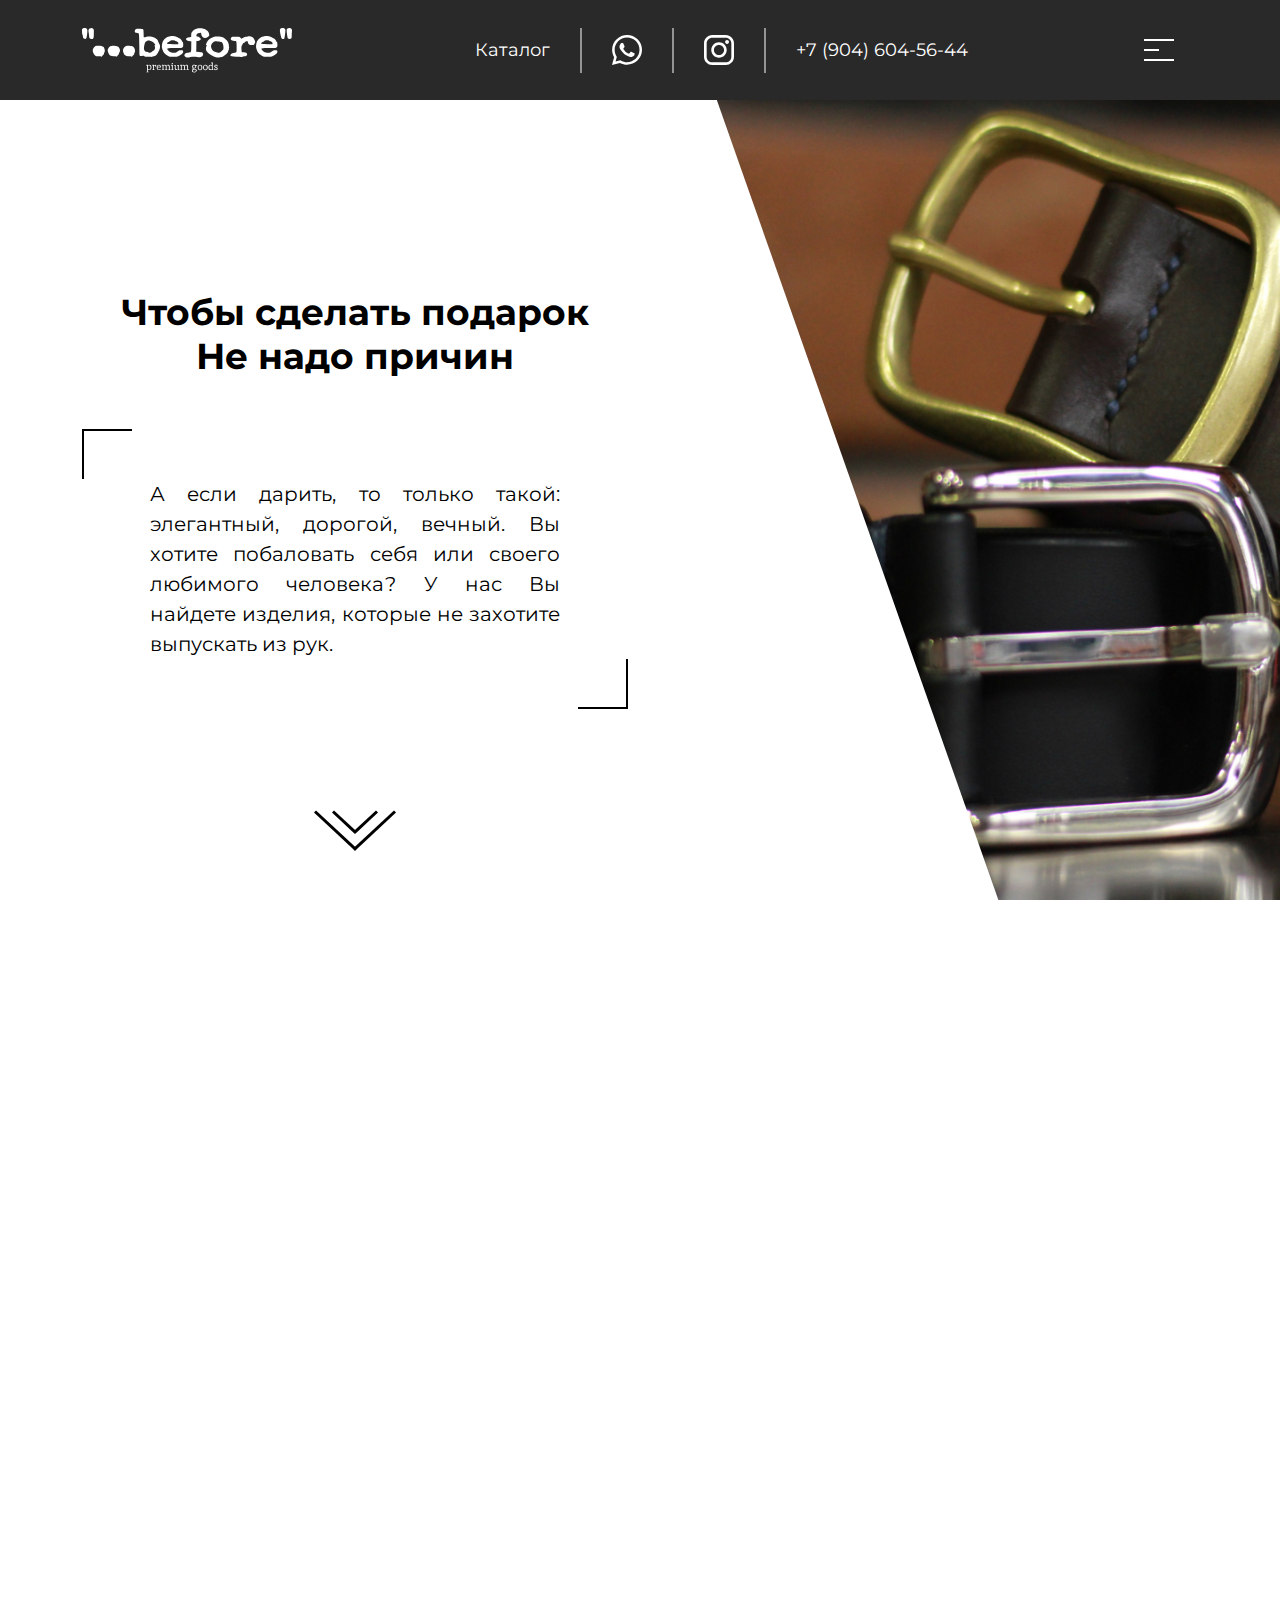
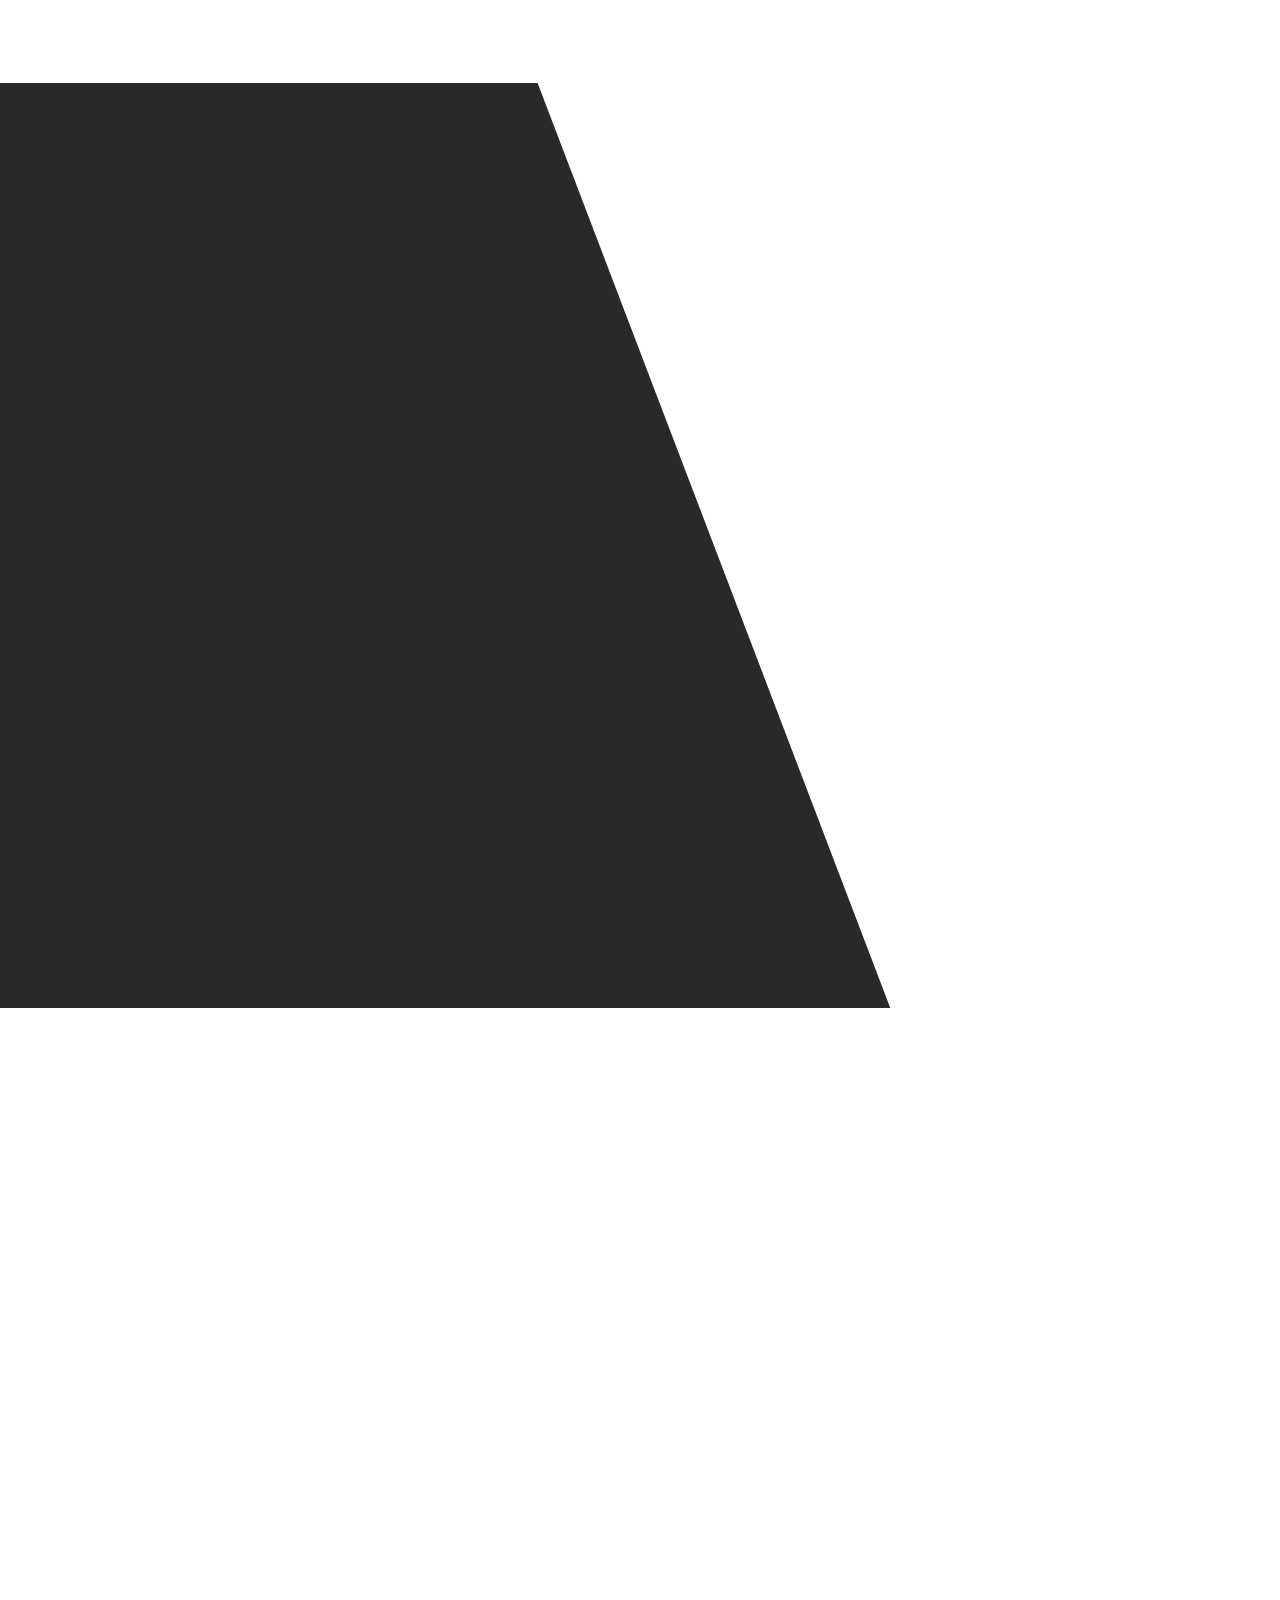
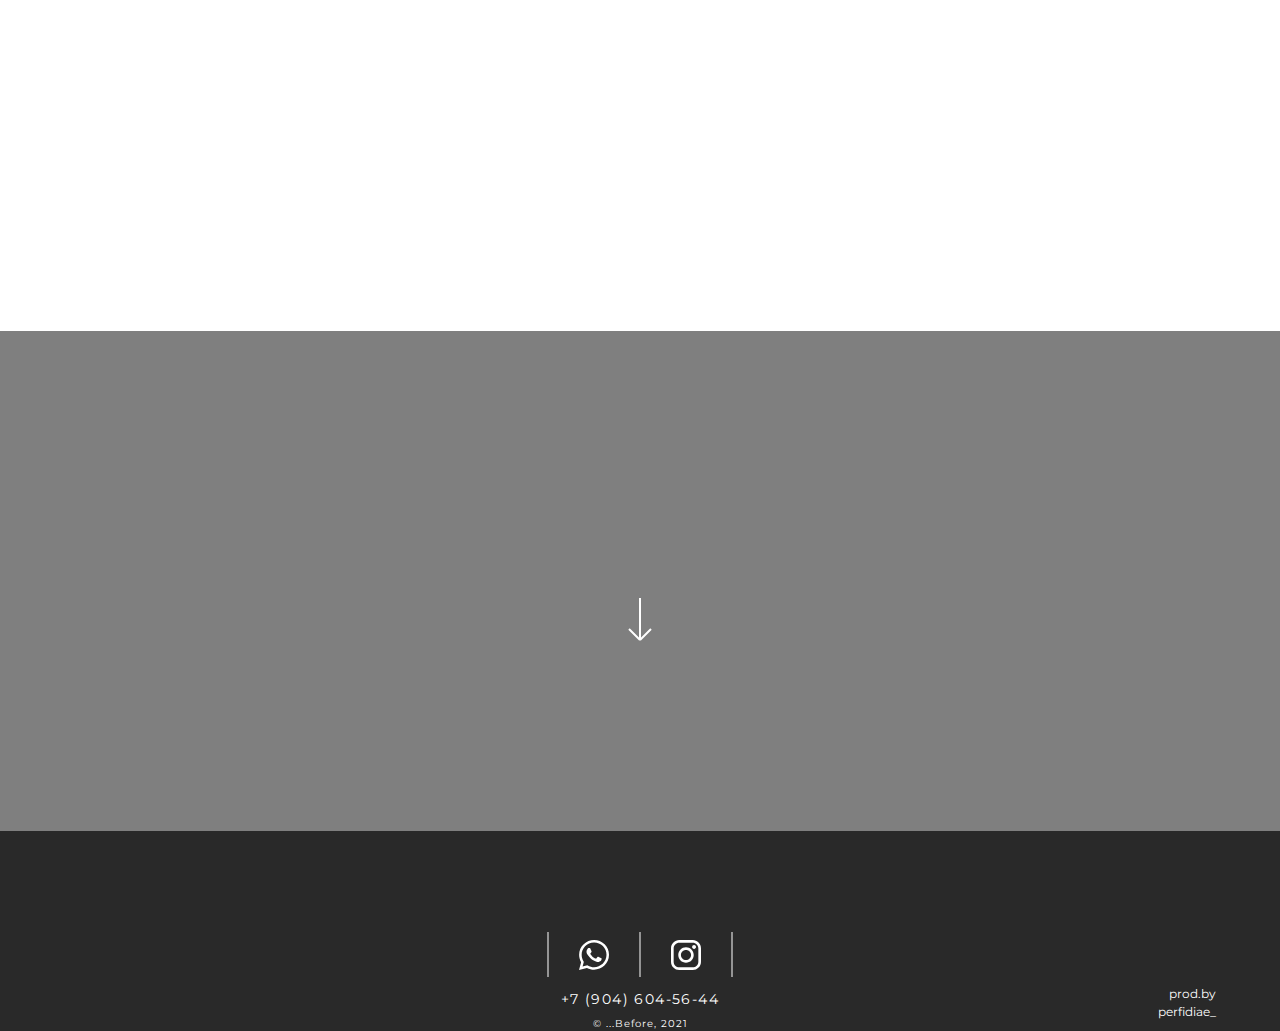
<file: index.html>
<!DOCTYPE html>
<html lang="ru">
<head>
	<meta charset="UTF-8">
	<meta name="viewport" content="width=device-width, initial-scale=1.0">
	<link rel="icon" href="img/favicon.svg" type="image/x-icon">
	<!-- CSS LIBS -->
	<link rel="preconnect" href="https://fonts.gstatic.com">
	<link href="https://fonts.googleapis.com/css2?family=Montserrat:wght@400;500;600;700;800&display=swap" rel="stylesheet">
	<link rel="stylesheet" href="css/bootstrap.min.css">
	<link rel="stylesheet" href="css/animate.min.css">
	<link rel="stylesheet" href="slick/slick-theme.css">
	<link rel="stylesheet" href="slick/slick.css">
	<link rel="stylesheet" href="css/magnific-popup.css">
	<link rel="stylesheet" href="css/main.css">
	<title>...before</title>
</head>
<body>
	<header>
		<div class="header_bg">
			<div class="container">
				<div class="row header">
					<div class="col-xxl-2 col-xl-3 col-lg-3 col-md-3 col-sm-3 col-3 d-flex align-items-center">
						<div class="logo">
							<a href="index.html"><img src="img/logo.svg" alt="logo"></a>
						</div>
					</div>
					<div class="col-xxl-6 col-xl-6 col-lg-7 col-md-7 col-sm-7 col-7 offset-xxl-1 offset-xl-1 offset-lg-0 offset-md-1 d-flex align-items-center justify-content-xl-center justify-content-lg-end nav_mobile">
						<div class="nav">
							<ul>
								<li>
									<a class="link catalog" href="catalog.html">Каталог</a>
								</li>
								<li><div class="line_nav"></div></li>
								<li>
									<a class="link whatsApp" target="_blank" href="https://wa.me/79046045644"><img src="img/whatsapp.svg" alt="WhatsApp"></a>
								</li>
								<li><div class="line_nav"></div></li>
								<li>
									<a class="link inst" href="https://www.instagram.com/before.leather/" target="_blank"><img src="img/inst.svg" alt="Inst"></a>
								</li>
								<li><div class="line_nav"></div></li>
								<li>
									<a class="link tel" href="tel:+79046045644">+7 (904) 604-56-44</a>
								</li>
							</ul>
						</div>
					</div>
					<div class="col-xxl-1 col-xl-1 col-lg-1 col-md-1 col-sm-2 col-2 offset-lg-1 offset-xxl-2 offset-xl-1 d-flex align-items-center justify-content-end">
						<div class="burger d-flex align-items-center">
							<div class="line_burger"></div>
						</div>
					</div>
				</div>
			</div>
			<div class="menu_open">
				<div class="overlay_menu_open d-flex flex-column align-items-center justify-content-center">
					<div class="content_menu_open">
						<div class="nav_menu_open wow d-flex flex-column align-items-center justify-content-between">
							<ul>
								<li><a class="link_menu_open" href="index.html">Главная</a></li>
							</ul>
							<ul>
								<li><a class="link_menu_open" href="catalog.html">Каталог</a></li>
							</ul>
						</div>
						<div class="social wow d-flex flex-column" data-wow-delay = "0.25s">
							<p>мы всегда на<br>связи</p>
							<div class="social_link d-flex justify-content-around">
								<a class="link whatsApp" href="https://wa.me/79046045644" target="_blank"><img src="img/whatsapp.svg" alt="WhatsApp">
								<a class="link inst" href="https://www.instagram.com/before.leather/" target="_blank"><img src="img/inst.svg" alt="Inst"></a>
							</div>
							<div class="tel"><a href="tel:+79046045644">+7 (904) 604-56-44</a></div>
						</div>
					</div>
				</div>
				<div class="exit_menu"></div>
			</div>
		</div>
	</header>

	<section>
		<div class="section_1 d-flex">
			<div class="container">
				<div class="row">
					<div class="pos_scroller col-xxl-6 col-xl-6 col-lg-6 col-md-12 col-sm-12 d-flex flex-column justify-content-center content_section_1">
						<div class="title_section_1 wow animate__animated animate__fadeIn">
							<h1>Чтобы сделать подарок<br>Не надо причин</h1>
						</div>
						<div class="wrapper_text d-flex align-items-center justify-content-center">
							<div class="text_section_1 wow animate__animated animate__fadeInUp" data-wow-delay = "0.1s">
								<p>А если дарить, то только такой: элегантный, дорогой, вечный. Вы хотите побаловать себя или своего любимого человека? У нас Вы найдете изделия, которые не захотите выпускать из рук.</p>
							</div>
							<span class="line_text_1 wow animate__animated animate__fadeInLeft" data-wow-delay = "0.25s"></span>
							<span class="line_text_2 wow animate__animated animate__fadeInUp" data-wow-delay = "0.25s"></span>
							<span class="line_text_3 wow animate__animated animate__fadeInLeft" data-wow-delay = "0.5s"></span>
							<span class="line_text_4 wow animate__animated animate__fadeInUp" data-wow-delay = "0.5s"></span>
						</div>
						<div class="scroller d-flex align-self-center wow animate__animated animate__fadeIn" data-wow-delay = "1s">
							<span class="line_scroller_1"></span>
							<span class="line_scroller_2"></span>
							<span class="line_scroller_3"></span>
							<span class="line_scroller_4"></span>
						</div>
					</div>
				</div>
			</div>
			<div class="img_section_1">
				<div class="mask wow animate__animated animate__slideInDown"></div>
			</div>
		</div>
	</section>

	<section>
		<div class="section_2">
			<div class="container">
				<div class="row">
					<div class="col-12 d-flex justify-content-center">
						<div class="title_section_2 d-flex align-items-center justify-content-center wow animate__animated animate__fadeIn">
							<h1>Почему выбирают нас</h1>
							<span class="line_text_1_2 wow animate__animated animate__fadeInRight" data-wow-delay = "0.25s"></span>
							<span class="line_text_2_2 wow animate__animated animate__fadeInUp" data-wow-delay = "0.25s"></span>
							<span class="line_text_3_2 wow animate__animated animate__fadeInLeft" data-wow-delay = "0.5s"></span>
							<span class="line_text_4_2 wow animate__animated animate__fadeInUp" data-wow-delay = "0.5s"></span>
						</div>
					</div>
				</div>
				<div class="row advantages d-md-flex flex-lg-row flex-md-column">
					<div class="col-xxl-6 col-xl-6 col-lg-6 col-md-12 col-sm-12 advantages_1 d-flex justify-content-evenly">
						<div class="advantages_img wow animate__animated animate__fadeInLeft">
							<img src="img/adv_1.svg" alt="advantages_1_img">
						</div>
						<div class="text_advantages">
							<h3 class="wow animate__animated animate__fadeIn" data-wow-delay = "0.15s">Ручная работа</h3>
							<p class="wow animate__animated animate__fadeIn" data-wow-delay = "0.3s">Штучное производство, т.е. Вы можете<br>внести свои пожелания.</p>
						</div>
					</div>
					<div class="col-xxl-6 col-xl-6 col-lg-6 col-md-12 col-sm-12 advantages_2 d-flex justify-content-evenly">
						<div class="advantages_img d-md-flex order-lg-0 order-md-1 order-sm-1 order-1 wow animate__animated animate__fadeInRight" data-wow-delay = "0.3s">
							<img src="img/advant_2.svg" alt="advantages_2_img">
						</div>
						<div class="text_advantages d-md-flex flex-md-column">
							<h3 class="wow animate__animated animate__fadeIn" data-wow-delay = "0.45s">Натуральная кожа</h3>
							<p class="wow animate__animated animate__fadeIn" data-wow-delay = "0.6s">Контроль качества на каждом этапе.</p>
						</div>
					</div>
				</div>
				<div class="row advantages_2">
					<div class="col-xxl-6 col-xl-6 col-lg-6 col-md-12 col-sm-12 offset-xxl-3 offset-xl-3 offset-lg-3  advantages_3 d-flex justify-content-evenly">
						<div class="advantages_img d-flex align-items-center justify-content-center wow animate__animated animate__fadeInUp" data-wow-delay = "0.6s">
							<img src="img/adv_3.svg" alt="advantages_1_img">
						</div>
						<div class="text_advantages">
							<h3 class="wow animate__animated animate__fadeIn" data-wow-delay = "0.75s">Собственное производство</h3>
							<p class="wow animate__animated animate__fadeIn" data-wow-delay = "0.9s">Пожизненная гарантия на швы.</p>
						</div>
					</div>
				</div>
			</div>
		</div>
	</section>

	<section>
		<div class="section_3">
			<div class="bg_section_3"></div>
			<div class="container">
				<div class="row">
					<div class="section_3_content d-flex flex-xl-row flex-lg-column flex-md-column flex-sm-column flex-column align-items-center justify-content-xl-center justify-content-lg-start">
						<div class="col-xxl-4 col-xl-5 col-lg-6 col-lg-12 col-md-12 col-12 d-lg-flex d-md-flex flex-lg-column flex-md-column flex-sm-column flex-column align-items-lg-center align-items-md-center align-items-sm-center align-items-center">
							<div class="title_section_3 wow animate__animated animate__fadeIn" data-wow-delay = "0.2s">
								<h2>Так как же все-таки происходит процесс производства? </h2>
							</div>
							<div class="wrapper_text_section_3 d-flex align-items-center justify-content-xl-center justify-content-lg-center justify-content-md-center justify-content-sm-center justify-content-center">
								<div class="text_section_3 d-flex order-0 wow animate__animated animate__fadeIn" data-wow-delay = "0.4s">
									<p>Сначала мы идем на пастбище и выбираем ту самую…<br>
										А если серьёзно, все начинается c выбора дизайна изделия. Только после этого можно выбрать самую подходящую кожу и правильную фурнитуру. Мастер подготавливает рабочее место, правит инструменты до идеальной остроты и начинает переносить идею в материальный мир.<br>
										Точными движениями, стежок за стежком создается ручной шов… Внимание к деталям, итальянская фурнитура и профессиональные краска, масла и воски для обработки готового изделия, которое не хочешь выпускать из рук.
									</p>
								</div>
								<span class="line_text_1_2 wow animate__animated animate__fadeInRight" data-wow-delay = "0.25s"></span>
								<span class="line_text_2_2 wow animate__animated animate__fadeInUp" data-wow-delay = "0.25s"></span>
								<span class="line_text_3_2 wow animate__animated animate__fadeInLeft" data-wow-delay = "0.5s"></span>
								<span class="line_text_4_2 wow animate__animated animate__fadeInUp" data-wow-delay = "0.5s"></span>
							</div>
						</div>
						<div class="col-xxl-6 col-xl-6 col-lg-8 col-md-10 col-sm-12 col-12 offset-xxl-2 offset-xl-1">	
							<div class="wrapper_slider wow animate__animated animate__fadeIn" data-wow-delay = "0.4s">
								<div class="arrow_left">
									<span class="line_slider_left_1"></span>
									<span class="line_slider_left_2"></span>
								</div>
								<div class="arrow_right">
									<span class="line_slider_left_3"></span>
									<span class="line_slider_left_4"></span>
								</div>
								<div class="slider">
									<div class="slide">
										<img src="img/slide_1.jpg" alt="slide_1">
									</div>
									<div class="slide">
										<img src="img/slide_2.jpg" alt="slide_2">
									</div>
									<div class="slide">
										<img src="img/slide_3.jpg" alt="slide_3">
									</div>
								</div>
							</div>
						</div>	
					</div>
				</div>
			</div>
			<div class="anim_wrapper">
				<div class="animation">
					<div class="anim_1"></div>
					<div class="anim_2"></div>
					<div class="anim_3"></div>
					<div class="anim_4"></div>
					<div class="anim_5"></div>
					<div class="anim_6"></div>
				</div>
				<div class="animation_2">
					<div class="anim_1_2"></div>
					<div class="anim_2_2"></div>
					<div class="anim_3_2"></div>
					<div class="anim_4_2"></div>
					<div class="anim_5_2"></div>
					<div class="anim_6_2"></div>
				</div>
			</div>
		</div>
	</section>

	<section>
		<div class="section_4">
			<div class="container">
				<div class="row">
					<div class="col-12 d-flex justify-content-center">
						<div class="title_section_4 d-flex align-items-center justify-content-center wow animate__animated animate__fadeIn">
							<h1>Часто задаваемые вопросы</h1>
							<span class="line_text_1 wow animate__animated animate__fadeInLeft" data-wow-delay = "0.25s"></span>
							<span class="line_text_2 wow animate__animated animate__fadeInUp" data-wow-delay = "0.25s"></span>
							<span class="line_text_3 wow animate__animated animate__fadeInLeft" data-wow-delay = "0.5s"></span>
							<span class="line_text_4 wow animate__animated animate__fadeInUp" data-wow-delay = "0.5s"></span>
						</div>
					</div>
				</div>
				<div class="row">
					<div class="questions">
						<div class="question d-flex align-items-center justify-content-between wow animate__animated animate__fadeInUp">
							<p>Вы даете пожизненную гарантию на швы?!</p>
							<div class="btn_question">
								<span class="line_question_1"></span>
								<span class="line_question_2"></span>
							</div>
						</div>
						<div class="answer d-flex align-items-center">
							<div class="text_answer">
								<p>Да, все верно. Если по какой-то причине у Вас разошелся шов, просто напишите нам и мы отремонтируем изделие (условия уточняйте у менеджера).</p>
							</div>
						</div>
						<div class="question d-flex align-items-center justify-content-between wow animate__animated animate__fadeInUp">
							<p>Возможна ли доставка? Какая стоимость?</p>
							<div class="btn_question">
								<span class="line_question_1"></span>
								<span class="line_question_2"></span>
							</div>
						</div>
						<div class="answer d-flex align-items-center">
							<div class="text_answer">
								<p>По спб курьером – стоимость зависит от района города. СДЭК по россии – 3-5 дней, от 200 рублей.</p>
							</div>
						</div>
						<div class="question d-flex align-items-center justify-content-between wow animate__animated animate__fadeInUp">
							<p>Сколько времени изготавливается изделие?</p>
							<div class="btn_question">
								<span class="line_question_1"></span>
								<span class="line_question_2"></span>
							</div>
						</div>
						<div class="answer d-flex align-items-center">
							<div class="text_answer">
								<p>От 1 дня до 1 недели, сроки оговариваются индивидуально и зависят от деталей заказа.</p>
							</div>
						</div>
						<div class="question d-flex align-items-center justify-content-between wow animate__animated animate__fadeInUp">
							<p>Как оформить заказ?</p>
							<div class="btn_question">
								<span class="line_question_1"></span>
								<span class="line_question_2"></span>
							</div>
						</div>
						<div class="answer d-flex align-items-center">
							<div class="text_answer">
								<p>Написать в WhatApp или в Direct Instagramm.</p>
							</div>
						</div>
						<div class="question d-flex align-items-center justify-content-between wow animate__animated animate__fadeInUp">
							<p>Возможно ли нанесение инициалов?</p>
							<div class="btn_question">
								<span class="line_question_1"></span>
								<span class="line_question_2"></span>
							</div>
						</div>
						<div class="answer d-flex align-items-center">
							<div class="text_answer">
								<p>Да, возможно нанесение инициалов латинскими буквами.</p>
							</div>
						</div>
						<div class="question d-flex align-items-center justify-content-between wow animate__animated animate__fadeInUp">
							<p>Во что упаковываете изделия?</p>
							<div class="btn_question">
								<span class="line_question_1"></span>
								<span class="line_question_2"></span>
							</div>
						</div>
						<div class="answer d-flex align-items-center">
							<div class="text_answer">
								<p>Картонная коробка - бесплатно. Подарочная деревянная коробка – 350 руб.</p>
							</div>
						</div>
					</div>
				</div>
			</div>
		</div>
	</section>

	<section>
		<div class="section_5">
			<div class="mask"></div>
			<div class="container">
				<div class="row">
					<div class="col-12">
						<div class="section_5_content d-flex flex-column align-items-center justify-content-evenly">
							<div class="title_section_5 wow animate__animated animate__fadeInUp">
								<h1>Хотите совершить покупку?</h1>
								<h1>Остались вопросы?</h1>
								<p>Оставьте заявку и мы Вам перезвоним</p>
							</div>
							<div class="arrow_section_5">
								<img src="img/arrow.svg" alt="arrow">
							</div>
							<button  href=".application" class="btn_form d-flex align-items-center justify-content-center wow animate__animated animate__fadeIn">
								<p>Оставить заявку</p>
								<span class="line_text_1 wow animate__animated animate__fadeInLeft" data-wow-delay = "0.25s"></span>
								<span class="line_text_2 wow animate__animated animate__fadeInUp" data-wow-delay = "0.25s"></span>
								<span class="line_text_3 wow animate__animated animate__fadeInLeft" data-wow-delay = "0.5s"></span>
								<span class="line_text_4 wow animate__animated animate__fadeInUp" data-wow-delay = "0.5s"></span>
							</button>
						</div>
					</div>
					<div class="application mfp-hide d-flex flex-column align-items-center justify-content-center">
						<form  method="post" name="application" action="">
							<div class="title_popup d-flex flex-column">
								<h3>Оставьте заявку</h3>
								<p>или свяжитесь с нами в WhatsApp<br>или Instagramm</p>
							</div>
							<div class="info d-flex flex-column align-items-center">
								<label for="first_name">
									Имя*
								</label>
								<input id="first_name" name="username" type="text" class="row_form" placeholder="Ваше имя" required>
								<label for="email_row">
									Email*
								</label>
								<input id="email_row" name="Email" type="text" class="row_form" placeholder="Ваш Emal" required>
								<label for="number">
									Номер телефона*
								</label>
								<input id="number" name="phone" type="tel" class="row_form" placeholder="Номер телефона" required>
								<div class="wrapper_btn_popup d-flex align-items-center">
									<input type="submit" name="btn_popup" class="btn_popup" value="Отправить">
									<span class="line_text_1" ></span>
									<span class="line_text_2" ></span>
									<span class="line_text_3"></span>
									<span class="line_text_4"></span>
								</div>
							</div>
						</form>
					</div>
				</div>
			</div>
		</div>
	</section>

	<footer>
		<div class="bg_footer">
			<div class="container">
				<div class="row footer_content">
					<div class="soc_footer d-flex flex-column align-items-center justify-content-sm-end justify-content-center">
						<div class="nav">
							<ul>
								<li><div class="line_nav"></div></li>
								<li>
									<a class="link whatsApp" target="_blank" href="https://wa.me/79046045644"><img src="img/whatsapp.svg" alt="WhatsApp"></a>
								</li>
								<li><div class="line_nav"></div></li>
								<li>
									<a class="link inst" href="https://www.instagram.com/before.leather/" target="_blank"><img src="img/inst.svg" alt="Inst"></a>
								</li>
								<li><div class="line_nav last_line"></div></li>
							</ul>
						</div>
						<ul>
							<li>
								<a class="link tel" href="tel:+79046045644">+7 (904) 604-56-44</a>
							</li>
						</ul>
						<div class="before__">
							<p>© ...Before, 2021</p>
						</div>
					</div>
				</div>
			</div>
			<a href="https://github.com/straystreyk/" target="_blank"><div class="signature">
				<p>prod.by<br>perfidiae_</p>
			</div></a>
		</div>
	</footer>



<!-- JS Libs -->
	<script src="js/jquery.js"></script>
	<script src="js/jquery.magnific-popup.min.js" ></script>
	<script src="slick/slick.min.js"></script>
	<script src="js/wow.js" type="text/javascript"></script>
	<script> new WOW().init(); </script>
	<script src="js/main.js" type="text/javascript"></script>
</body>
</html>
</file>
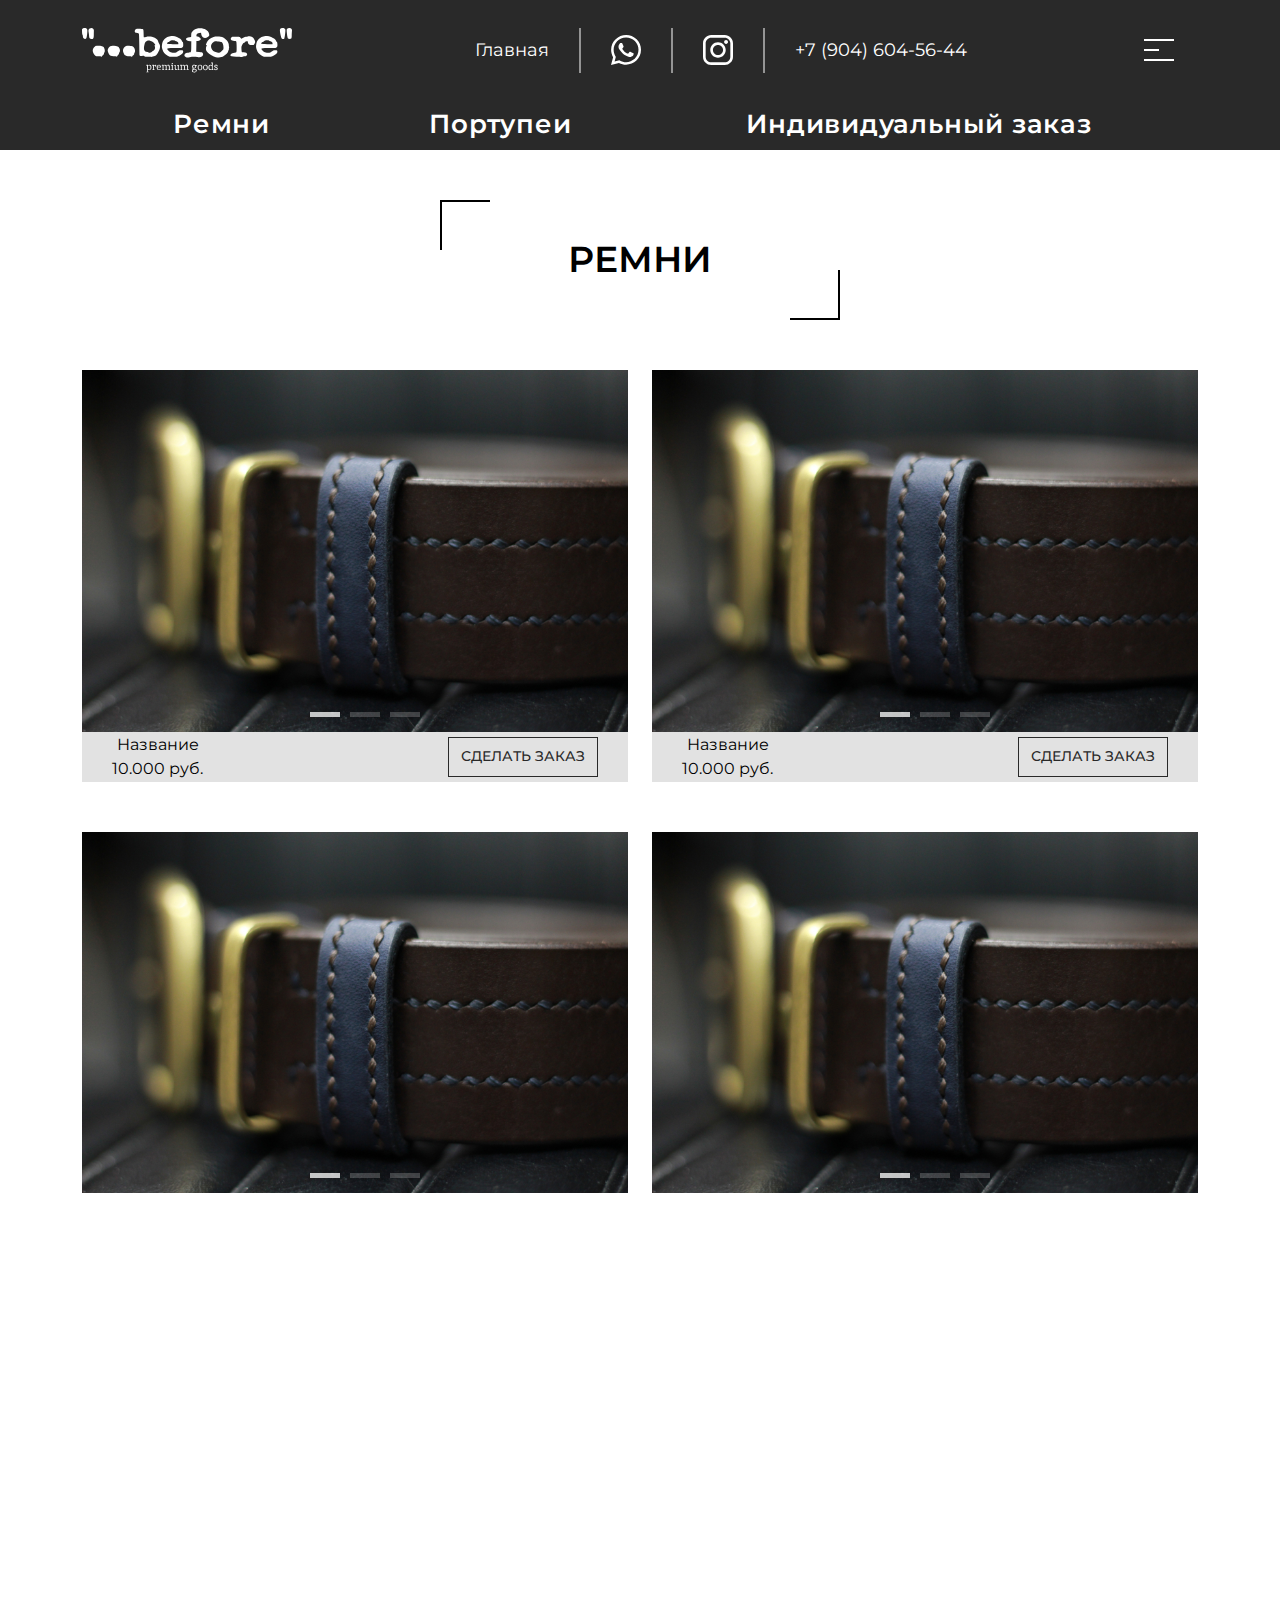
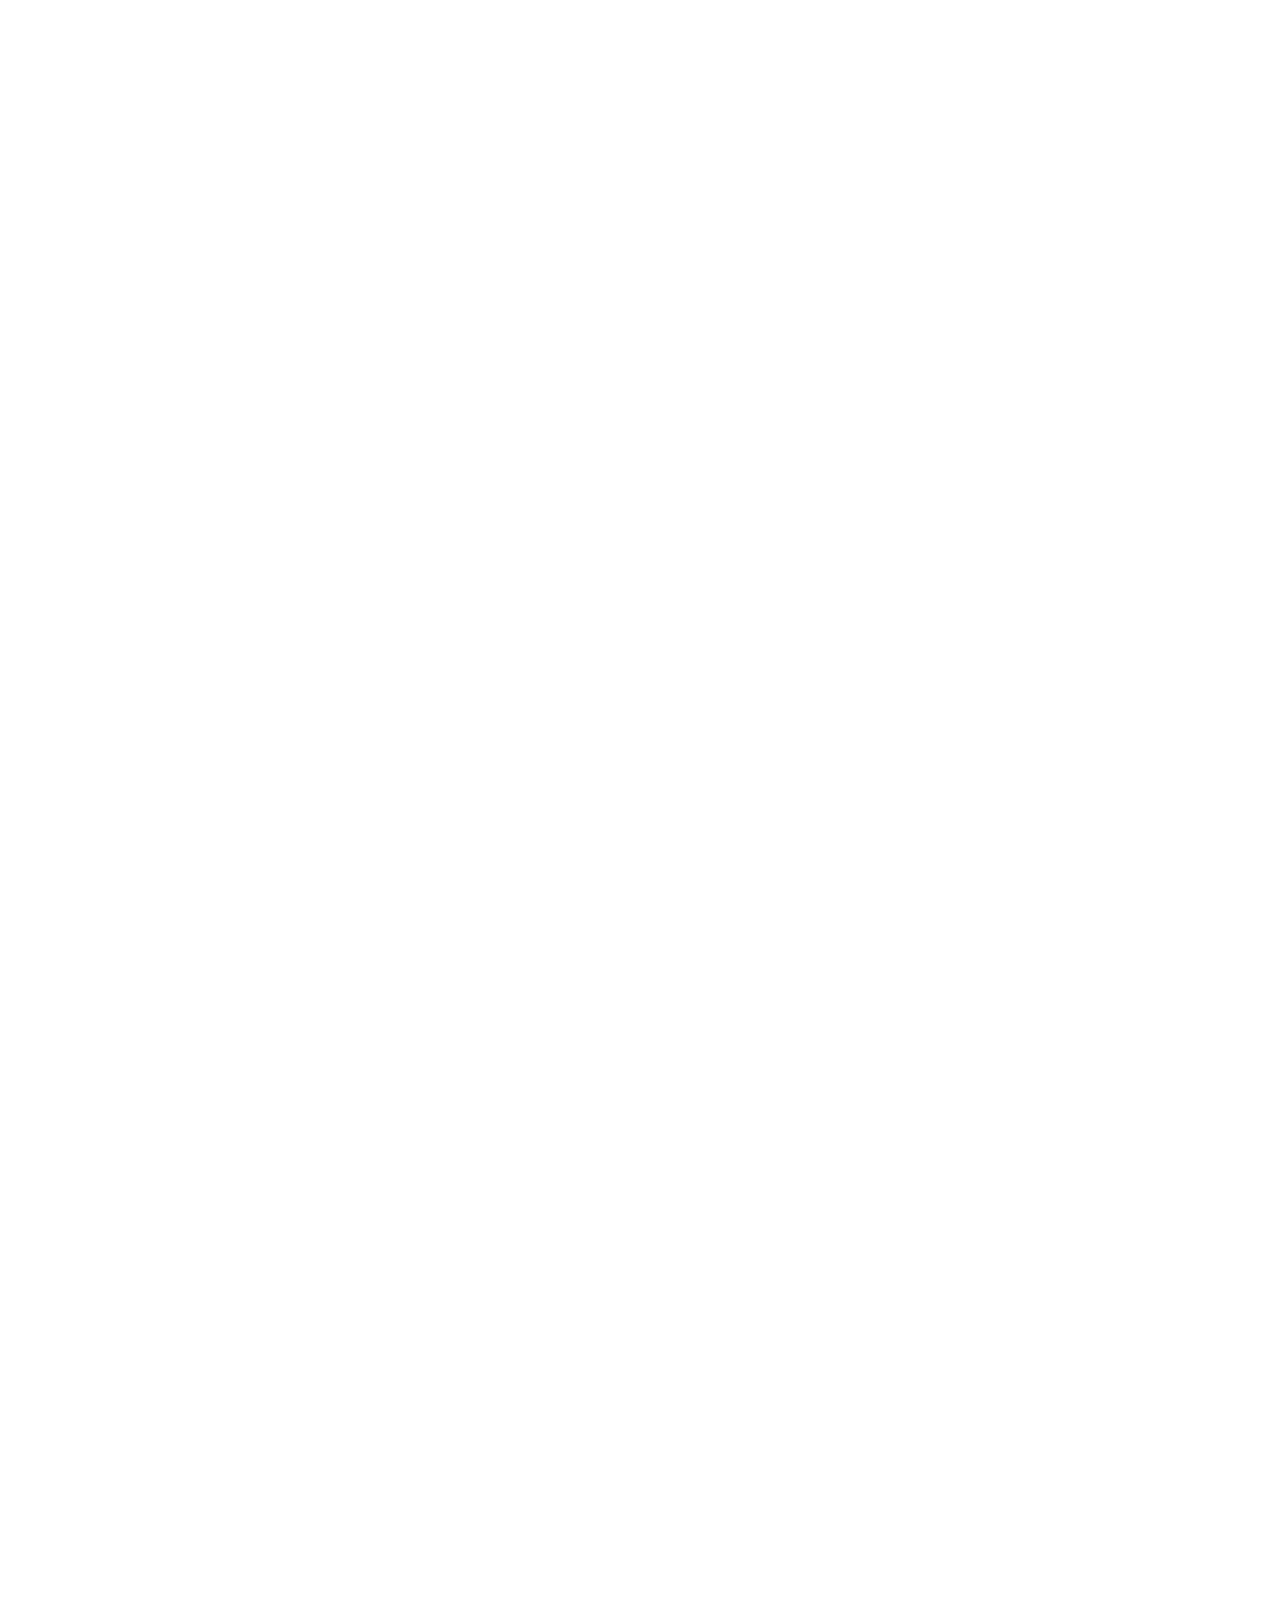
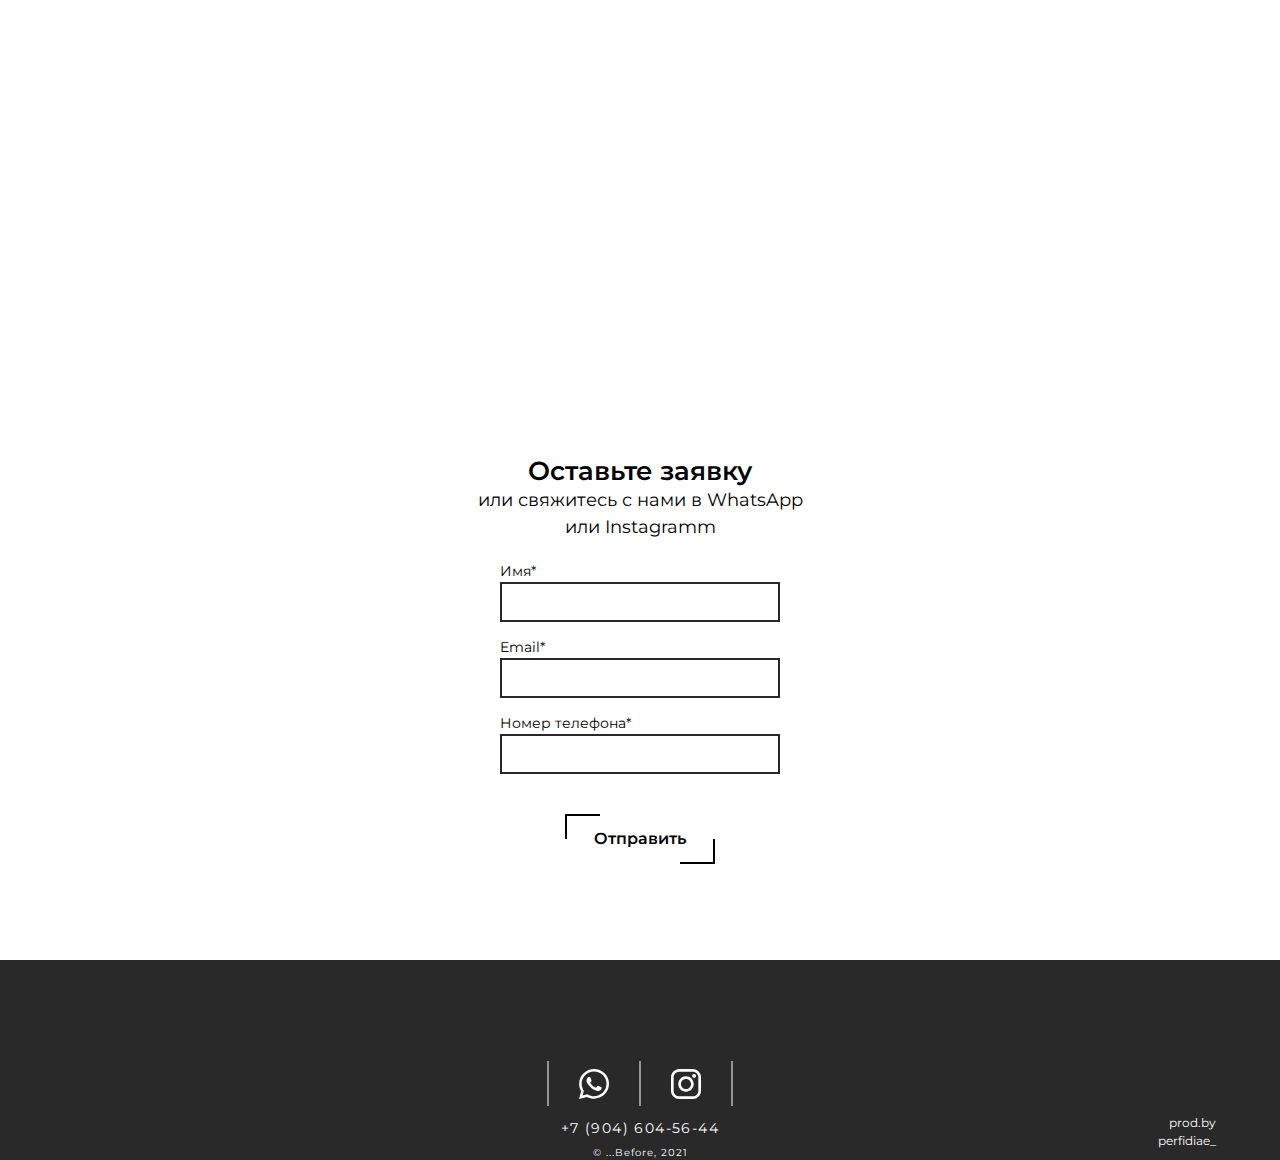
<file: catalog.html>
<!DOCTYPE html>
<html lang="ru">
<head>
	<meta charset="UTF-8">
	<meta name="viewport" content="width=device-width, initial-scale=1.0">
	<link rel="icon" href="img/favicon.svg" type="image/x-icon">
	<!-- CSS LIBS -->
	<link rel="preconnect" href="https://fonts.gstatic.com">
	<link href="https://fonts.googleapis.com/css2?family=Montserrat:wght@400;500;600;700;800&display=swap" rel="stylesheet">
	<link rel="stylesheet" href="css/bootstrap.min.css">
	<link rel="stylesheet" href="css/animate.min.css">
	<link rel="stylesheet" href="slick/slick-theme.css">
	<link rel="stylesheet" href="slick/slick.css">
	<link rel="stylesheet" href="css/magnific-popup.css">
	<link rel="stylesheet" href="css/main.css">
	<title>...before</title>
</head>
<body>
	<header>
		<div class="header_bg header_catalog">
			<div class="container">
				<div class="row header">
					<div class="col-xxl-2 col-xl-3 col-lg-3 col-md-3 col-sm-3 col-3 d-flex align-items-center">
						<div class="logo">
							<a href="index.html"><img src="img/logo.svg" alt="logo"></a>
						</div>
					</div>
					<div class="col-xxl-6 col-xl-6 col-lg-7 col-md-7 col-sm-7 col-7 offset-xxl-1 offset-xl-1 offset-lg-0 offset-md-1 d-flex align-items-center justify-content-xl-center justify-content-lg-end nav_mobile">
						<div class="nav">
							<ul>
								<li>
									<a class="link catalog" href="index.html">Главная</a>
								</li>
								<li><div class="line_nav"></div></li>
								<li>
									<a class="link whatsApp" target="_blank" href="https://wa.me/79046045644"><img src="img/whatsapp.svg" alt="WhatsApp"></a>
								</li>
								<li><div class="line_nav"></div></li>
								<li>
									<a class="link inst" href="https://www.instagram.com/before.leather/" target="_blank"><img src="img/inst.svg" alt="Inst"></a>
								</li>
								<li><div class="line_nav"></div></li>
								<li>
									<a class="link tel" href="tel:+79046045644">+7 (904) 604-56-44</a>
								</li>
							</ul>
						</div>
					</div>
					<div class="col-xxl-1 col-xl-1 col-lg-1 col-md-1 col-sm-2 col-2 offset-lg-1 offset-xxl-2 offset-xl-1 d-flex align-items-center justify-content-end">
						<div class="burger d-flex align-items-center">
							<div class="line_burger"></div>
						</div>
					</div>
				</div>
				<div class="row">
					<div class="items_search d-flex align-items-center justify-content-center">
						<div class="col-xxl-3 col-xl-3 col-lg-3 col-md-3 col-sm-3 col-3">
							<div class="item_1 d-flex align-items-center justify-content-center">
								<h2>Ремни</h2>
							</div>
						</div>
						<div class="col-xxl-3 col-xl-3 col-lg-3 col-md-3 col-sm-3 col-3">
							<div class="item_2 d-flex align-items-center justify-content-center">
								<h2>Портупеи</h2>
							</div>
						</div>
						<div class="col-xxl-6 col-xl-6 col-lg-6 col-md-6 col-sm-6 col-6">
							<div class="item_3 d-flex align-items-center justify-content-center">
								<h2>Индивидуальный заказ</h2>
							</div>
						</div>
					</div>
				</div>
			</div>
			<div class="menu_open">
				<div class="overlay_menu_open d-flex flex-column align-items-center justify-content-center">
					<div class="content_menu_open">
						<div class="nav_menu_open wow d-flex flex-column align-items-center justify-content-between">
							<ul>
								<li><a class="link_menu_open" href="index.html">Главная</a></li>
							</ul>
							<ul>
								<li><a class="link_menu_open" href="catalog.html">Каталог</a></li>
							</ul>
						</div>
						<div class="social wow d-flex flex-column" data-wow-delay = "0.25s">
							<p>мы всегда на<br>связи</p>
							<div class="social_link d-flex justify-content-around">
								<a class="link whatsApp" href="https://wa.me/79046045644" target="_blank"><img src="img/whatsapp.svg" alt="WhatsApp">
								<a class="link inst" href="https://www.instagram.com/before.leather/" target="_blank"><img src="img/inst.svg" alt="Inst"></a>
							</div>
							<div class="tel"><a href="tel:+79046045644">+7 (904) 604-56-44</a></div>
						</div>
					</div>
				</div>
				<div class="exit_menu"></div>
			</div>
		</div>
	</header>

	<section>
		<div class="section_1_catalog">
			<div class="container">
				<div class="row">
					<div class="col-12 d-flex justify-content-center">
						<div class="title_catalog_belts d-flex align-items-center justify-content-center wow animate__animated animate__fadeIn">
							<h1>Ремни</h1>
							<span class="line_text_1 wow animate__animated animate__fadeInLeft" data-wow-delay = "0.25s"></span>
							<span class="line_text_2 wow animate__animated animate__fadeInUp" data-wow-delay = "0.25s"></span>
							<span class="line_text_3 wow animate__animated animate__fadeInLeft" data-wow-delay = "0.5s"></span>
							<span class="line_text_4 wow animate__animated animate__fadeInUp" data-wow-delay = "0.5s"></span>
						</div>
					</div>
				</div>
				<div class="row items">
					<div class="col-xxl-6 col-xl-6 col-lg-6 col-md-12">	
						<div class="wrapper_slider_catalog wow animate__animated animate__fadeInLeft">
							<div class="slider_catalog">
								<div class="slide">
									<img src="img/slide_1.jpg" alt="slide_1">
								</div>
								<div class="slide">
									<img src="img/slide_2.jpg" alt="slide_2">
								</div>
								<div class="slide">
									<img src="img/slide_3.jpg" alt="slide_3">
								</div>
							</div>
						</div>
						<div class="info_item info_item_first d-flex align-items-center justify-content-between wow animate__animated animate__fadeIn">
							<div class="name_price d-flex flex-column align-items-center">
								<p>Название</p>
								<p>10.000 руб.</p>
							</div>
							<div class="btn_item d-flex align-items-center justify-content-center">
								<p>Сделать заказ</p>
							</div>
						</div>
					</div>
					<div class="col-xxl-6 col-xl-6 col-lg-6 col-md-12">	
						<div class="wrapper_slider_catalog wow animate__animated animate__fadeInRight">
							<div class="slider_catalog">
								<div class="slide">
									<img src="img/slide_1.jpg" alt="slide_1">
								</div>
								<div class="slide">
									<img src="img/slide_2.jpg" alt="slide_2">
								</div>
								<div class="slide">
									<img src="img/slide_3.jpg" alt="slide_3">
								</div>
							</div>
						</div>
						<div class="info_item d-flex align-items-center justify-content-between wow animate__animated animate__fadeIn">
							<div class="name_price d-flex flex-column align-items-center">
								<p>Название</p>
								<p>10.000 руб.</p>
							</div>
							<div class="btn_item d-flex align-items-center justify-content-center">
								<p>Сделать заказ</p>
							</div>
						</div>
					</div>
				</div>
				<div class="row items">
					<div class="col-xxl-6 col-xl-6 col-lg-6 col-md-12">	
						<div class="wrapper_slider_catalog wow animate__animated animate__fadeInLeft">
							<div class="slider_catalog">
								<div class="slide">
									<img src="img/slide_1.jpg" alt="slide_1">
								</div>
								<div class="slide">
									<img src="img/slide_2.jpg" alt="slide_2">
								</div>
								<div class="slide">
									<img src="img/slide_3.jpg" alt="slide_3">
								</div>
							</div>
						</div>
						<div class="info_item info_item_first d-flex align-items-center justify-content-between wow animate__animated animate__fadeIn">
							<div class="name_price d-flex flex-column align-items-center">
								<p>Название</p>
								<p>10.000 руб.</p>
							</div>
							<div class="btn_item d-flex align-items-center justify-content-center">
								<p>Сделать заказ</p>
							</div>
						</div>
					</div>
					<div class="col-xxl-6 col-xl-6 col-lg-6 col-md-12">	
						<div class="wrapper_slider_catalog wow animate__animated animate__fadeInRight">
							<div class="slider_catalog">
								<div class="slide">
									<img src="img/slide_1.jpg" alt="slide_1">
								</div>
								<div class="slide">
									<img src="img/slide_2.jpg" alt="slide_2">
								</div>
								<div class="slide">
									<img src="img/slide_3.jpg" alt="slide_3">
								</div>
							</div>
						</div>
						<div class="info_item d-flex align-items-center justify-content-between wow animate__animated animate__fadeIn">
							<div class="name_price d-flex flex-column align-items-center">
								<p>Название</p>
								<p>10.000 руб.</p>
							</div>
							<div class="btn_item d-flex align-items-center justify-content-center">
								<p>Сделать заказ</p>
							</div>
						</div>
					</div>
				</div>
			</div>
		</div>
	</section>

	<section>
		<div class="section_2_catalog">
			<div class="container">
				<div class="row">
					<div class="col-12 d-flex justify-content-center">
						<div class="title_catalog_harness d-flex align-items-center justify-content-center wow animate__animated animate__fadeIn">
							<h1>Портупеи</h1>
							<span class="line_text_1 wow animate__animated animate__fadeInLeft" data-wow-delay = "0.25s"></span>
							<span class="line_text_2 wow animate__animated animate__fadeInUp" data-wow-delay = "0.25s"></span>
							<span class="line_text_3 wow animate__animated animate__fadeInLeft" data-wow-delay = "0.5s"></span>
							<span class="line_text_4 wow animate__animated animate__fadeInUp" data-wow-delay = "0.5s"></span>
						</div>
					</div>
				</div>
				<div class="row items">
					<div class="col-xxl-6 col-xl-6 col-lg-6 col-md-12">	
						<div class="wrapper_slider_catalog wow animate__animated animate__fadeInLeft">
							<div class="slider_catalog">
								<div class="slide">
									<img src="img/slide_1.jpg" alt="slide_1">
								</div>
								<div class="slide">
									<img src="img/slide_2.jpg" alt="slide_2">
								</div>
								<div class="slide">
									<img src="img/slide_3.jpg" alt="slide_3">
								</div>
							</div>
						</div>
						<div class="info_item info_item_first d-flex align-items-center justify-content-between wow animate__animated animate__fadeIn">
							<div class="name_price d-flex flex-column align-items-center">
								<p>Название</p>
								<p>10.000 руб.</p>
							</div>
							<div class="btn_item d-flex align-items-center justify-content-center">
								<p>Сделать заказ</p>
							</div>
						</div>
					</div>
					<div class="col-xxl-6 col-xl-6 col-lg-6 col-md-12">	
						<div class="wrapper_slider_catalog wow animate__animated animate__fadeInRight">
							<div class="slider_catalog">
								<div class="slide">
									<img src="img/slide_1.jpg" alt="slide_1">
								</div>
								<div class="slide">
									<img src="img/slide_2.jpg" alt="slide_2">
								</div>
								<div class="slide">
									<img src="img/slide_3.jpg" alt="slide_3">
								</div>
							</div>
						</div>
						<div class="info_item d-flex align-items-center justify-content-between wow animate__animated animate__fadeIn">
							<div class="name_price d-flex flex-column align-items-center">
								<p>Название</p>
								<p>10.000 руб.</p>
							</div>
							<div class="btn_item d-flex align-items-center justify-content-center">
								<p>Сделать заказ</p>
							</div>
						</div>
					</div>
				</div>
				<div class="row items">
					<div class="col-xxl-6 col-xl-6 col-lg-6 col-md-12">	
						<div class="wrapper_slider_catalog wow animate__animated animate__fadeInLeft">
							<div class="slider_catalog">
								<div class="slide">
									<img src="img/slide_1.jpg" alt="slide_1">
								</div>
								<div class="slide">
									<img src="img/slide_2.jpg" alt="slide_2">
								</div>
								<div class="slide">
									<img src="img/slide_3.jpg" alt="slide_3">
								</div>
							</div>
						</div>
						<div class="info_item info_item_first d-flex align-items-center justify-content-between wow animate__animated animate__fadeIn">
							<div class="name_price d-flex flex-column align-items-center">
								<p>Название</p>
								<p>10.000 руб.</p>
							</div>
							<div class="btn_item d-flex align-items-center justify-content-center">
								<p>Сделать заказ</p>
							</div>
						</div>
					</div>
					<div class="col-xxl-6 col-xl-6 col-lg-6 col-md-12">	
						<div class="wrapper_slider_catalog wow animate__animated animate__fadeInRight">
							<div class="slider_catalog">
								<div class="slide">
									<img src="img/slide_1.jpg" alt="slide_1">
								</div>
								<div class="slide">
									<img src="img/slide_2.jpg" alt="slide_2">
								</div>
								<div class="slide">
									<img src="img/slide_3.jpg" alt="slide_3">
								</div>
							</div>
						</div>
						<div class="info_item d-flex align-items-center justify-content-between wow animate__animated animate__fadeIn">
							<div class="name_price d-flex flex-column align-items-center">
								<p>Название</p>
								<p>10.000 руб.</p>
							</div>
							<div class="btn_item d-flex align-items-center justify-content-center">
								<p>Сделать заказ</p>
							</div>
						</div>
					</div>
				</div>
			</div>
		</div>
	</section>

	<section>
		<div class="section_3_catalog">
			<div class="container">
				<div class="row">
					<div class="col-12 d-flex justify-content-center">
						<div class="title_catalog_individual d-flex align-items-center justify-content-center wow animate__animated animate__fadeIn">
							<h1>Индивидуальный заказ</h1>
							<span class="line_text_1 wow animate__animated animate__fadeInLeft" data-wow-delay = "0.25s"></span>
							<span class="line_text_2 wow animate__animated animate__fadeInUp" data-wow-delay = "0.25s"></span>
							<span class="line_text_3 wow animate__animated animate__fadeInLeft" data-wow-delay = "0.5s"></span>
							<span class="line_text_4 wow animate__animated animate__fadeInUp" data-wow-delay = "0.5s"></span>
						</div>
					</div>
				</div>
				<div class="row items">
					<div class="col-xxl-6 col-xl-6 col-lg-6 col-md-12">	
						<div class="wrapper_slider_catalog wow animate__animated animate__fadeInLeft">
							<div class="slider_catalog">
								<div class="slide">
									<img src="img/slide_1.jpg" alt="slide_1">
								</div>
								<div class="slide">
									<img src="img/slide_2.jpg" alt="slide_2">
								</div>
								<div class="slide">
									<img src="img/slide_3.jpg" alt="slide_3">
								</div>
							</div>
						</div>
						<div class="info_item info_item_first d-flex align-items-center justify-content-between wow animate__animated animate__fadeIn">
							<div class="name_price d-flex flex-column align-items-center">
								<p>Название</p>
								<p>10.000 руб.</p>
							</div>
							<div class="btn_item d-flex align-items-center justify-content-center">
								<p>Сделать заказ</p>
							</div>
						</div>
					</div>
					<div class="col-xxl-6 col-xl-6 col-lg-6 col-md-12">	
						<div class="wrapper_slider_catalog wow animate__animated animate__fadeInRight">
							<div class="slider_catalog">
								<div class="slide">
									<img src="img/slide_1.jpg" alt="slide_1">
								</div>
								<div class="slide">
									<img src="img/slide_2.jpg" alt="slide_2">
								</div>
								<div class="slide">
									<img src="img/slide_3.jpg" alt="slide_3">
								</div>
							</div>
						</div>
						<div class="info_item d-flex align-items-center justify-content-between wow animate__animated animate__fadeIn">
							<div class="name_price d-flex flex-column align-items-center">
								<p>Название</p>
								<p>10.000 руб.</p>
							</div>
							<div class="btn_item d-flex align-items-center justify-content-center">
								<p>Сделать заказ</p>
							</div>
						</div>
					</div>
				</div>
				<div class="row items">
					<div class="col-xxl-6 col-xl-6 col-lg-6 col-md-12">	
						<div class="wrapper_slider_catalog wow animate__animated animate__fadeInLeft">
							<div class="slider_catalog">
								<div class="slide">
									<img src="img/slide_1.jpg" alt="slide_1">
								</div>
								<div class="slide">
									<img src="img/slide_2.jpg" alt="slide_2">
								</div>
								<div class="slide">
									<img src="img/slide_3.jpg" alt="slide_3">
								</div>
							</div>
						</div>
						<div class="info_item info_item_first d-flex align-items-center justify-content-between wow animate__animated animate__fadeIn">
							<div class="name_price d-flex flex-column align-items-center">
								<p>Название</p>
								<p>10.000 руб.</p>
							</div>
							<div class="btn_item d-flex align-items-center justify-content-center">
								<p>Сделать заказ</p>
							</div>
						</div>
					</div>
					<div class="col-xxl-6 col-xl-6 col-lg-6 col-md-12">	
						<div class="wrapper_slider_catalog wow animate__animated animate__fadeInRight">
							<div class="slider_catalog">
								<div class="slide">
									<img src="img/slide_1.jpg" alt="slide_1">
								</div>
								<div class="slide">
									<img src="img/slide_2.jpg" alt="slide_2">
								</div>
								<div class="slide">
									<img src="img/slide_3.jpg" alt="slide_3">
								</div>
							</div>
						</div>
						<div class="info_item d-flex align-items-center justify-content-between wow animate__animated animate__fadeIn">
							<div class="name_price d-flex flex-column align-items-center">
								<p>Название</p>
								<p>10.000 руб.</p>
							</div>
							<div class="btn_item d-flex align-items-center justify-content-center">
								<p>Сделать заказ</p>
							</div>
						</div>
					</div>
				</div>
				<div class="questions_catalog">
					<div class="question d-flex align-items-center justify-content-between wow animate__animated animate__fadeInUp">
						<p>Как оформить заказ?</p>
						<div class="btn_question">
							<span class="line_question_1"></span>
							<span class="line_question_2"></span>
						</div>
					</div>
					<div class="answer d-flex align-items-center">
						<div class="text_answer">
							<p>Написать в WhatApp или в Direct Instagramm.</p>
						</div>
					</div>
				</div>
			</div>
		</div>
	</section>

	<section>
		<div class="container">
			<div class="row d-flex justify-content-center">
				<div class="col-12 d-flex align-items-center justify-content-center">
					<div class="checkout d-flex justify-content-center align-items-center">
						<form  method="post" name="application" action="">
							<div class="title_popup d-flex flex-column">
								<h3>Оставьте заявку</h3>
								<p>или свяжитесь с нами в WhatsApp<br>или Instagramm</p>
							</div>
							<div class="info d-flex flex-column align-items-center">
								<label for="first_name">
									<p>Имя*</p>
									<input id="first_name" name="username" type="text" class="row_form" placeholder="Ваше имя" required>
								</label>
								<label for="email_row">
									<p>Email*</p>
									<input id="email_row" name="Email" type="text" class="row_form" placeholder="Ваш Emal" required>
								</label>
								<label for="number">
									<p>Номер телефона*</p>
									<input id="number" name="phone" type="tel" class="row_form" placeholder="Номер телефона" required>
								</label>
								<div class="wrapper_btn_popup d-flex align-items-center">
									<input type="submit" name="btn_popup" class="btn_popup" value="Отправить">
									<span class="line_text_1" ></span>
									<span class="line_text_2" ></span>
									<span class="line_text_3"></span>
									<span class="line_text_4"></span>
								</div>
							</div>
						</form>
						<span class="line_text_1_2 wow animate__animated animate__fadeInRight" data-wow-delay = "0.25s"></span>
						<span class="line_text_2_2 wow animate__animated animate__fadeInUp" data-wow-delay = "0.25s"></span>
						<span class="line_text_3_2 wow animate__animated animate__fadeInLeft" data-wow-delay = "0.5s"></span>
						<span class="line_text_4_2 wow animate__animated animate__fadeInUp" data-wow-delay = "0.5s"></span>
					</div>
				</div>
			</div>
		</div>
	</section>

	<footer>
		<div class="bg_footer">
			<div class="container">
				<div class="row footer_content">
					<div class="soc_footer d-flex flex-column align-items-center justify-content-sm-end justify-content-center">
						<div class="nav">
							<ul>
								<li><div class="line_nav"></div></li>
								<li>
									<a class="link whatsApp" target="_blank" href="https://wa.me/79046045644"><img src="img/whatsapp.svg" alt="WhatsApp"></a>
								</li>
								<li><div class="line_nav"></div></li>
								<li>
									<a class="link inst" href="https://www.instagram.com/before.leather/" target="_blank"><img src="img/inst.svg" alt="Inst"></a>
								</li>
								<li><div class="line_nav last_line"></div></li>
							</ul>
						</div>
						<ul>
							<li>
								<a class="link tel" href="tel:+79046045644">+7 (904) 604-56-44</a>
							</li>
						</ul>
						<div class="before__">
							<p>© ...Before, 2021</p>
						</div>
					</div>
				</div>
			</div>
			<a href="https://github.com/straystreyk/" target="_blank"><div class="signature">
				<p>prod.by<br>perfidiae_</p>
			</div></a>
		</div>
	</footer>




	<script src="js/jquery.js"></script>
	<script src="js/jquery.magnific-popup.min.js" ></script>
	<script src="slick/slick.min.js"></script>
	<script src="js/wow.js" type="text/javascript"></script>
	<script> new WOW().init(); </script>
	<script src="js/main.js" type="text/javascript"></script>
</body>
</html>
</file>
<file: css/main.css>
@charset "UTF-8";
/*Обнуление*/
* {
  padding: 0;
  margin: 0;
  border: 0;
}

p, h1, h2, h3, h4, h5, h6 {
  margin: 0;
}

*, *:before, *:after {
  box-sizing: border-box;
}

:focus, :active {
  outline: none;
}

a:focus, a:active {
  outline: none;
}

nav, footer, header, aside {
  display: block;
}

html, body {
  height: 100%;
  width: 100%;
  font-size: 16px;
  color: #000;
  font-family: "Montserrat", sans-serif;
  -ms-text-size-adjust: 100%;
  -moz-text-size-adjust: 100%;
  -webkit-text-size-adjust: 100%;
}

input, button, textarea {
  font-family: inherit;
}

input::-ms-clear {
  display: none;
}

button {
  cursor: pointer;
}

button::-moz-focus-inner {
  padding: 0;
  border: 0;
}

a, a:visited {
  text-decoration: none;
}

a:hover {
  text-decoration: none;
}

ul li {
  list-style: none;
}

img {
  vertical-align: top;
}

h1, h2, h3, h4, h5, h6 {
  font-size: inherit;
  font-weight: 400;
}

/*Обнуление конец*/
*::-webkit-scrollbar {
  visibility: hidden;
  width: 0px;
}

*::selection {
  background: #ccc;
}

h1 {
  font-size: 36px;
  font-weight: 700;
}

h2 {
  font-size: 32px;
  font-weight: 700;
}

h3 {
  font-size: 22px;
  font-weight: 600;
}

/* main page*/
/*header BG*/
.header_bg {
  width: 100%;
  background: #292929;
}

/*header*/
.header {
  width: 100%;
  height: 100px;
  position: relative;
  -webkit-user-select: none;
  user-select: none;
}

.nav ul {
  padding: 0;
  margin: 0;
  display: flex;
  align-items: center;
}
.nav a {
  color: #fff;
  font-size: 18px;
}

.link {
  margin-right: 30px;
  -webkit-user-select: none;
          user-select: none;
}

.tel {
  margin: 0;
  position: relative;
}
.tel::before {
  position: absolute;
  content: " ";
  bottom: 0;
  left: 0;
  width: 0%;
  height: 2px;
  background: #fff;
  transition: 0.35s all ease;
}
.tel:hover:before {
  width: 100%;
}

.catalog {
  position: relative;
}
.catalog::before {
  position: absolute;
  content: " ";
  bottom: 0;
  left: 0;
  width: 0%;
  height: 2px;
  background: #fff;
  transition: 0.35s all ease;
}
.catalog:hover:before {
  width: 100%;
}

.link img {
  transition: 0.35s all ease;
}
.link img:hover {
  transform: scale(1.15);
}

.line_nav {
  width: 2px;
  height: 45px;
  background: #fff;
  opacity: 0.5;
  margin-right: 30px;
  transition: 0.35s all ease;
}
.line_nav:hover {
  box-shadow: 0 0 5px 2px #fff;
}

.burger {
  width: 30px;
  height: 20px;
  cursor: pointer;
}
.burger:hover .line_burger, .burger:hover .line_burger::before, .burger:hover .line_burger::after {
  box-shadow: 0 0 5px 2px #fff;
}
.burger:hover .transform_burger {
  box-shadow: 0 0 5px 2px #292929;
}

.line_burger {
  width: 15px;
  height: 2px;
  background: #fff;
  position: relative;
  transition: 0.35s all ease;
}
.line_burger::before {
  content: " ";
  position: absolute;
  width: 30px;
  height: inherit;
  background: inherit;
  bottom: 10px;
  transition: 0.35s all ease;
  transform-origin: left;
}
.line_burger::after {
  content: " ";
  position: absolute;
  width: 30px;
  height: inherit;
  background: inherit;
  top: 10px;
  transition: 0.35s all ease;
  transform-origin: left;
}

.transform_burger {
  width: 0;
  transition: 0.35s all ease-in-out;
  transition-delay: -0.15s;
}
.transform_burger::before {
  content: " ";
  position: absolute;
  width: 30px;
  height: inherit;
  transform: rotate(42deg);
}
.transform_burger::after {
  content: " ";
  position: absolute;
  width: 30px;
  height: inherit;
  transform: rotate(-42deg);
}

/*Menu_Open*/
.menu_open {
  position: fixed;
  top: 0;
  left: 0;
  height: 100vh;
  width: 400px;
  z-index: 10;
  transition: 0.35s all ease;
  transform: translateX(-100%);
  -webkit-user-select: none;
  user-select: none;
}

.menu_open_active {
  transform: translateX(0);
}

.stop_scrolling {
  overflow: hidden;
}

.exit_menu {
  width: 100%;
  height: 100%;
  background: transparent;
  position: absolute;
  background: transparent;
  top: 0;
  left: 0;
}

.content_menu_open {
  position: relative;
  z-index: 1;
}

.overlay_menu_open {
  position: relative;
  height: 100%;
  width: 100%;
  background: #292929;
}

.nav_menu_open {
  height: 160px;
  margin-bottom: 120px;
}
.nav_menu_open ul {
  margin: 0;
  padding: 0;
}

.link_menu_open {
  font-size: 45px;
  color: #fff;
  position: relative;
  letter-spacing: 0.1em;
}
.link_menu_open::before {
  position: absolute;
  content: " ";
  bottom: 0;
  left: 0;
  width: 0%;
  height: 2px;
  background: #fff;
  transition: 0.35s all ease;
}
.link_menu_open:hover:before {
  width: 100%;
}
.link_menu_open:hover {
  color: #fff;
}

.social {
  position: relative;
  top: 0;
  left: 0;
  font-size: 36px;
  line-height: 1em;
  letter-spacing: 0.1em;
  text-align: center;
  color: #fff;
  width: 290px;
}

.social_link {
  margin-top: 35px;
}
.social_link a {
  margin: 0;
}
.social_link a img {
  width: 45px;
  height: 45px;
}

.tel {
  margin-top: 35px;
  font-size: 20px;
}
.tel a {
  color: #fff;
}

/*Section_1*/
.img_section_1 .mask {
  display: none;
}

.content_section_1 {
  height: calc(100vh - 100px);
}

.title_section_1 {
  text-align: center;
  margin-bottom: 51px;
  -webkit-user-select: none;
  user-select: none;
}

.wrapper_text {
  position: relative;
  height: 280px;
  font-size: 20px;
}

.text_section_1 {
  width: 450px;
  text-align: justify;
}

.line_text_1 {
  position: absolute;
  width: 50px;
  height: 2px;
  background: #000;
  top: 0;
  left: 0;
}

.line_text_2 {
  position: absolute;
  height: 50px;
  width: 2px;
  background: #000;
  top: 0;
  left: 0;
}

.line_text_3 {
  position: absolute;
  width: 50px;
  height: 2px;
  background: #000;
  bottom: 0;
  right: 0;
}

.line_text_4 {
  position: absolute;
  height: 50px;
  width: 2px;
  background: #000;
  bottom: 0;
  right: 0;
}

.img_section_1 {
  position: absolute;
  right: 0;
  background: url(../img/img_section_1.jpg);
  background-repeat: no-repeat;
  background-size: cover;
  background-position: 100% 0;
  width: 44vw;
  height: calc(100vh - 100px);
  -webkit-user-select: none;
  user-select: none;
  -webkit-clip-path: polygon(0 0, 100% 0, 100% 100%, 50% 100%);
          clip-path: polygon(0 0, 100% 0, 100% 100%, 50% 100%);
}

.pos_scroller {
  position: relative;
}

.scroller {
  position: absolute;
  bottom: 50px;
  width: 80px;
  height: 40px;
  cursor: pointer;
  margin-top: 125px;
  -webkit-user-select: none;
  user-select: none;
}
.scroller:hover .line_scroller_1, .scroller:hover .line_scroller_2, .scroller:hover .line_scroller_3, .scroller:hover .line_scroller_4 {
  box-shadow: 0 0 5px 2px #292929;
}

.line_scroller_1 {
  position: absolute;
  width: 56px;
  height: 3px;
  background: #000;
  transform: rotate(43deg);
  transform-origin: left;
  top: 0;
  left: 0;
  animation: scroller_1 2s ease infinite;
  transition: 0.35s all ease;
}

.line_scroller_2 {
  top: 0;
  right: 0;
  position: absolute;
  width: 56px;
  height: 3px;
  background: #000;
  transform: rotate(-43deg);
  transform-origin: right;
  animation: scroller_1 2s ease infinite;
  transition: 0.35s all ease;
}

.line_scroller_3 {
  position: absolute;
  width: 31px;
  height: 3px;
  background: #000;
  transform: rotate(43deg);
  transform-origin: left;
  top: 0;
  left: 23%;
  animation: scroller_2 2s ease infinite;
  transition: 0.35s all ease;
}

.line_scroller_4 {
  top: 0;
  right: 23%;
  position: absolute;
  width: 31px;
  height: 3px;
  background: #000;
  transform: rotate(-43deg);
  transform-origin: right;
  animation: scroller_2 2s ease infinite;
  transition: 0.35s all;
}

@keyframes scroller_1 {
  0% {
    top: 0;
  }
  50% {
    top: -20px;
  }
  100% {
    top: 0;
  }
}
@keyframes scroller_2 {
  0% {
    top: 0;
  }
  50% {
    top: 20px;
  }
  100% {
    top: 0;
  }
}
.section_1 {
  padding-bottom: 100px;
}

/*Section_2*/
.title_section_2 {
  width: 740px;
  height: 143px;
  text-align: center;
  position: relative;
  margin-bottom: 100px;
  -webkit-user-select: none;
  user-select: none;
}

.line_text_1_2 {
  position: absolute;
  width: 50px;
  height: 2px;
  background: #000;
  bottom: 0;
  left: 0;
  transition: 0.35s all ease;
}

.line_text_2_2 {
  position: absolute;
  height: 50px;
  width: 2px;
  background: #000;
  bottom: 0;
  left: 0;
  transition: 0.35s all ease;
}

.line_text_3_2 {
  position: absolute;
  width: 50px;
  height: 2px;
  background: #000;
  top: 0;
  right: 0;
  transition: 0.35s all ease;
}

.line_text_4_2 {
  position: absolute;
  height: 50px;
  width: 2px;
  background: #000;
  top: 0;
  right: 0;
  transition: 0.35s all ease;
}

.adv_1 {
  background: #000;
  height: 500px;
}

.advantages_img {
  width: 120px;
  height: 120px;
  -webkit-user-select: none;
  user-select: none;
}

.advantages_img img {
  width: 100%;
  height: 100%;
}

.text_advantages p {
  letter-spacing: 0.1em;
}
.text_advantages h3 {
  margin-bottom: 15px;
}

.advantages_3 {
  margin-top: 100px;
  margin-bottom: 100px;
}

/*section_3*/
.section_3 {
  position: relative;
  overflow: hidden;
}

.bg_section_3 {
  position: absolute;
  z-index: -1;
  width: 70vw;
  height: 940px;
  top: 0;
  left: 0;
  -webkit-clip-path: polygon(0 0, 60% 0, 100% 100%, 0% 100%);
          clip-path: polygon(0 0, 60% 0, 100% 100%, 0% 100%);
  background: #292929;
}

.section_3_content {
  margin-top: 100px;
  padding-bottom: 100px;
}

.title_section_3 {
  position: relative;
  text-align: justify;
  letter-spacing: 0.1em;
  color: #fff;
  margin-bottom: 60px;
  -webkit-user-select: none;
  user-select: none;
}

.wrapper_text_section_3 {
  position: relative;
  width: 500px;
  height: 550px;
}

.wrapper_text_section_3 .line_text_3_2, .wrapper_text_section_3 .line_text_4_2 {
  top: 0;
  left: 0;
}

.wrapper_text_section_3 .line_text_3_2, .wrapper_text_section_3 .line_text_4_2, .wrapper_text_section_3 .line_text_2_2, .wrapper_text_section_3 .line_text_1_2 {
  background: #fff;
}

.text_section_3 {
  text-align: justify;
  color: #fff;
  width: 376px;
  font-size: 18px;
}

.slide img {
  width: 100%;
  height: 100%;
}

.wrapper_slider, .wrapper_slider_catalog {
  position: relative;
}

.arrow_left {
  position: absolute;
  z-index: 5;
  cursor: pointer;
  top: 50%;
  left: 2%;
  opacity: 0.5;
  width: 30px;
  height: 30px;
  -webkit-user-select: none;
  user-select: none;
  transition: 0.35s all ease;
}
.arrow_left:hover {
  opacity: 1;
}

.line_slider_left_1 {
  position: absolute;
  top: 0;
  right: 0;
  transform: rotate(-35deg);
  transform-origin: right;
  width: 25px;
  height: 2px;
  background: #fff;
}

.line_slider_left_2 {
  position: absolute;
  bottom: 0;
  right: 0;
  transform: rotate(35deg);
  transform-origin: right;
  width: 25px;
  height: 2px;
  background: #fff;
}

.arrow_right {
  position: absolute;
  z-index: 5;
  cursor: pointer;
  top: 50%;
  right: 2%;
  opacity: 0.5;
  width: 30px;
  height: 30px;
  -webkit-user-select: none;
  user-select: none;
  transition: 0.35s all ease;
}
.arrow_right:hover {
  opacity: 1;
}

.line_slider_left_3 {
  position: absolute;
  top: 0;
  right: 0;
  transform: rotate(35deg);
  transform-origin: left;
  width: 25px;
  height: 2px;
  background: #fff;
}

.line_slider_left_4 {
  position: absolute;
  bottom: 0;
  right: 0;
  transform: rotate(-35deg);
  transform-origin: left;
  width: 25px;
  height: 2px;
  background: #fff;
}

.slick-dots li button:before {
  font-size: 9px;
  content: " ";
  opacity: 0.2;
  transition: 0.35s all ease;
  width: 30px;
  height: 5px;
  background: #000;
}

.slick-dots li {
  margin-left: 15px;
}

/*animation*/
.anim_wrapper {
  width: 100%;
  height: 100%;
  overflow: hidden;
}

.animation {
  position: absolute;
  top: 5%;
  right: 0;
  z-index: -5;
}

.animation_2 {
  position: absolute;
  bottom: 17%;
  right: 0;
  animation-direction: reverse;
  z-index: -5;
}

.anim_1, .anim_1_2 {
  position: absolute;
  width: 100px;
  height: 100px;
  top: 0;
  right: 0;
  border: 4px solid #292929;
  z-index: -5;
  animation: left 12s linear infinite;
  animation-delay: 4s;
  visibility: hidden;
}

.anim_2, .anim_2_2 {
  position: absolute;
  width: 100px;
  height: 100px;
  top: 0;
  right: 0;
  border: 4px solid #292929;
  z-index: -5;
  animation: left 12s linear infinite;
  animation-delay: 6s;
  visibility: hidden;
}

.anim_3, .anim_3_2 {
  position: absolute;
  width: 100px;
  height: 100px;
  top: 0;
  right: 0;
  border: 4px solid #292929;
  z-index: -5;
  animation: left 12s linear infinite;
  animation-delay: 2s;
  visibility: hidden;
}

.anim_4, .anim_4_2 {
  position: absolute;
  width: 100px;
  height: 100px;
  top: 0;
  right: 0;
  border: 4px solid #292929;
  z-index: -5;
  animation: left 12s linear infinite;
  visibility: hidden;
}

.anim_5, .anim_5_2 {
  position: absolute;
  width: 100px;
  height: 100px;
  top: 0;
  right: 0;
  border: 4px solid #292929;
  z-index: -5;
  animation: left 12s linear infinite;
  animation-delay: 10s;
  visibility: hidden;
}

.anim_6, .anim_6_2 {
  position: absolute;
  width: 100px;
  height: 100px;
  top: 0;
  right: 0;
  border: 4px solid #292929;
  z-index: -5;
  animation: left 12s linear infinite;
  animation-delay: 8s;
  visibility: hidden;
}

.anim_1_2, .anim_2_2, .anim_3_2, .anim_4_2, .anim_5_2, .anim_6_2 {
  animation-direction: reverse;
}

@keyframes left {
  0% {
    visibility: visible;
    transform: translateX(10vw) rotate(360deg);
  }
  100% {
    transform: translateX(-75vw);
    visibility: visible;
  }
}
/*Section_4*/
.section_4 {
  margin-top: 100px;
}

.title_section_4 {
  width: 740px;
  height: 143px;
  text-align: center;
  position: relative;
  margin-bottom: 100px;
  -webkit-user-select: none;
  user-select: none;
}

.questions {
  -webkit-user-select: none;
  user-select: none;
  margin-bottom: 100px;
}

.question {
  width: 100%;
  height: 80px;
  background: #292929;
  color: #fff;
  cursor: pointer;
  -webkit-user-select: none;
  user-select: none;
}
.question p {
  margin-left: 30px;
}
.question:hover .line_question_1, .question:hover .line_question_2 {
  box-shadow: 0 0 5px 2px #fff;
}

.btn_question {
  position: relative;
  width: 30px;
  height: 30px;
  margin-right: 30px;
  -webkit-user-select: none;
  user-select: none;
}

.line_question_1 {
  position: absolute;
  bottom: 6px;
  left: 0;
  width: 22px;
  height: 2px;
  background: #fff;
  transform: rotate(-45deg);
  transform-origin: left;
  transition: 0.35s all ease;
}

.line_question_2 {
  position: absolute;
  bottom: 6px;
  right: 0;
  width: 22px;
  height: 2px;
  background: #fff;
  transform: rotate(45deg);
  transform-origin: right;
  transition: 0.35s all ease;
}

.active_btn_question .line_question_1 {
  transform: rotate(405deg);
  transition: 0.5s all ease;
}

.active_btn_question .line_question_2 {
  transform: rotate(-405deg);
  transition: 0.5s all ease;
}

.answer {
  width: 100%;
  height: 0;
  overflow: hidden;
  background: #ccc;
  transition: 0.35s all ease;
  -webkit-user-select: none;
  user-select: none;
}

.active_answer {
  height: 150px;
}

.text_answer {
  width: 50%;
  letter-spacing: 0.05em;
  text-align: justify;
  margin-left: 30px;
}

/*section_5*/
.section_5 {
  position: relative;
  width: 100%;
  background-image: url(../img/img_section_5.jpg);
  background-size: 100% 100%;
  background-repeat: no-repeat;
  background-attachment: fixed;
  background-position: center 20%;
  height: 500px;
  overflow: hidden;
}

.mask {
  position: absolute;
  width: 100%;
  height: 100%;
  top: 0;
  left: 0;
  opacity: 0.5;
  background: #000;
}

.section_5_content {
  position: relative;
  height: 500px;
  z-index: 5;
}

.title_section_5 {
  color: #fff;
  text-align: center;
}
.title_section_5 p {
  font-size: 18px;
}
.title_section_5 h1 {
  margin-bottom: 15px;
}

.btn_form {
  position: relative;
  width: 220px;
  height: 65px;
  color: #fff;
  cursor: pointer;
  background: transparent;
}
.btn_form:hover .line_text_1, .btn_form:hover .line_text_3 {
  width: 100%;
}
.btn_form:hover .line_text_2, .btn_form:hover .line_text_4 {
  height: 100%;
}
.btn_form:hover .line_text_1, .btn_form:hover .line_text_2, .btn_form:hover .line_text_3, .btn_form:hover .line_text_4 {
  box-shadow: 0 0 20px 3px #fff;
}

.btn_form .line_text_1, .btn_form .line_text_2, .btn_form .line_text_3, .btn_form .line_text_4 {
  background: #fff;
  transition: 0.35s width ease, 0.35s height ease, 1s box-shadow ease;
}

.arrow_section_5 {
  animation: arrow 2s ease infinite;
}

@keyframes arrow {
  0% {
    transform: translateY(0);
  }
  50% {
    transform: translateY(75%);
  }
  100% {
    transform: translateY(0);
  }
}
/* form */
.application {
  position: relative;
  margin: 0 auto;
  width: 450px;
  height: 550px;
  background: #fff;
}
.application p {
  text-align: justify;
}
.application label {
  width: 280px;
  font-size: 14px;
}

.mfp-close {
  width: 50px;
  height: 50px;
  line-height: 50px;
  opacity: 0.7;
  font-size: 30px;
}

.mfp-fade.mfp-bg {
  opacity: 0;
  transition: all 0.15s ease-out;
}

.mfp-fade.mfp-bg.mfp-ready {
  opacity: 0.7;
}

.mfp-fade.mfp-bg.mfp-removing {
  opacity: 0;
}

.mfp-fade.mfp-wrap .mfp-content {
  opacity: 0;
  transform: rotate(180deg) translateY(-50%) scale(0.5);
  transition: all 1s ease;
}

.mfp-fade.mfp-wrap.mfp-ready .mfp-content {
  opacity: 1;
  transform: rotate(360deg) translateY(0) scale(1);
}

.mfp-fade.mfp-wrap.mfp-removing .mfp-content {
  opacity: 0;
  transform: rotate(180deg) translateY(50%) scale(0.5);
}

.row_form {
  border: 2px solid #292929;
  width: 280px;
  height: 40px;
  margin-bottom: 15px;
  padding-left: 10px;
  transition: 0.35s all ease;
}
.row_form::placeholder {
  color: transparent;
}
.row_form:focus {
  color: #fff;
  background: #292929;
}

.wrapper_btn_popup {
  margin-top: 25px;
  position: relative;
}
.wrapper_btn_popup:hover .line_text_2, .wrapper_btn_popup:hover .line_text_4 {
  height: 100%;
}
.wrapper_btn_popup:hover .line_text_1, .wrapper_btn_popup:hover .line_text_3 {
  width: 100%;
}

.wrapper_btn_popup .line_text_2, .wrapper_btn_popup .line_text_4 {
  height: 25px;
  transition: 0.35s all ease;
}

.wrapper_btn_popup .line_text_1, .wrapper_btn_popup .line_text_3 {
  width: 35px;
  transition: 0.35s all ease;
}

.title_popup {
  text-align: center;
  margin-bottom: 20px;
}
.title_popup p {
  font-size: 18px;
  text-align: center;
}
.title_popup h3 {
  font-size: 26px;
}

label p {
  font-size: 14px;
  -webkit-user-select: none;
  user-select: none;
}

.btn_popup {
  width: 150px;
  height: 50px;
  background: transparent;
  position: relative;
}

input[type=submit] {
  font-weight: 600;
}

/* footer */
.bg_footer {
  width: 100%;
  height: 200px;
  background: #292929;
  position: relative;
}

.last_line {
  margin-right: 0;
}

.soc_footer ul {
  margin: 0;
  padding: 0;
}
.soc_footer .nav {
  margin-bottom: 10px;
}
.soc_footer a {
  color: #fff;
  font-size: 14px;
  letter-spacing: 0.1em;
}
.soc_footer p {
  letter-spacing: 0.1em;
}

.footer_content {
  height: 200px;
}

.before__ {
  color: #fff;
  font-size: 10px;
  margin-top: 5px;
}

.signature {
  position: absolute;
  bottom: 5%;
  right: 5%;
  text-align: right;
  font-size: 12px;
  color: #fff;
}

/* main page end*/
/*Catalog*/
.items_search {
  background: #292929;
  width: 100%;
  height: 50px;
  -webkit-user-select: none;
  user-select: none;
}

.item_1, .item_2, .item_3 {
  position: relative;
  color: #fff;
  cursor: pointer;
  transition: 0.35s all ease;
}
.item_1 h2, .item_2 h2, .item_3 h2 {
  font-size: 26px;
  font-weight: 600;
  letter-spacing: 0.03em;
}
.item_1::before, .item_2::before, .item_3::before {
  content: " ";
  position: absolute;
  width: 0%;
  height: 2px;
  bottom: -1px;
  background: #fff;
  transition: 0.35s all ease;
}
.item_1:hover:before, .item_2:hover:before, .item_3:hover:before {
  width: 20%;
}

.title_catalog_belts {
  margin: 50px 0;
  position: relative;
  width: 400px;
  height: 120px;
  text-transform: uppercase;
  -webkit-user-select: none;
  user-select: none;
}
.title_catalog_belts h1 {
  font-weight: 600;
}

.title_catalog_harness {
  margin-bottom: 50px;
  position: relative;
  width: 400px;
  height: 120px;
  text-transform: uppercase;
  -webkit-user-select: none;
  user-select: none;
}
.title_catalog_harness h1 {
  font-weight: 600;
}

.title_catalog_individual {
  margin-bottom: 50px;
  position: relative;
  width: 700px;
  height: 120px;
  text-transform: uppercase;
  -webkit-user-select: none;
  user-select: none;
}
.title_catalog_individual h1 {
  font-weight: 600;
}

.wrapper_slider_catalog .slick-dots {
  bottom: 0;
}

.wrapper_slider_catalog .slick-dots li button:before {
  background: #fff;
}

.slick-next {
  right: 20px;
}

.slick-prev {
  left: 20px;
  z-index: 1;
}

.slick-prev, .slick-next {
  transform: translate(0, 0%);
}

.slick-prev:before, .slick-next:before {
  opacity: 0.4;
  transition: 0.35s all ease;
}

.slick-dotted.slick-slider {
  margin-bottom: 0;
}

.info_item {
  width: 100%;
  height: 50px;
  background: #E2E2E2;
  padding: 0 30px;
}

.btn_item {
  position: relative;
  width: 150px;
  height: 40px;
  border: 1px solid #292929;
  overflow: hidden;
  transition: 0.35s all ease;
  cursor: pointer;
}
.btn_item p {
  color: #292929;
  text-transform: uppercase;
  font-size: 14px;
  font-weight: 500;
}
.btn_item::before {
  position: absolute;
  content: " ";
  width: 100%;
  height: 100%;
  background: #292929;
  transform: translateX(-100%);
  transition: 0.35s all ease;
}
.btn_item:hover:before {
  transform: translateX(0);
}
.btn_item:hover p {
  transition: 0.35s all ease;
  color: #fff;
  z-index: 1;
}

.items {
  margin-bottom: 50px;
  -webkit-user-select: none;
  user-select: none;
}

.questions_catalog {
  margin-bottom: 50px;
}

.checkout {
  position: relative;
  width: 500px;
  height: 500px;
  transition: 0.35s all ease;
  -webkit-user-select: none;
  user-select: none;
  margin-bottom: 50px;
}
.checkout:hover .line_text_1_2, .checkout:hover .line_text_3_2 {
  width: 100%;
}
.checkout:hover .line_text_2_2, .checkout:hover .line_text_4_2 {
  height: 100%;
}

@media screen and (max-width: 1400px) {
  .text_section_1 {
    width: 410px;
  }

  .img_section_1 {
    background-position: 90% 0;
  }

  .title_section_3 h2 {
    font-size: 32px;
    letter-spacing: 0.1em;
  }

  @keyframes left {
    0% {
      visibility: visible;
      transform: translateX(50vw) rotate(360deg);
    }
    100% {
      transform: translateX(-75vw);
      visibility: visible;
    }
  }
  .section_5 {
    background-size: 115% 100%;
    background-position: center center;
  }
}
@media screen and (max-width: 1199px) {
  html, body {
    font-size: 14px;
  }

  h1 {
    font-size: 32px;
  }

  .title_section_3 h2 {
    font-size: 26px;
    letter-spacing: 0.1em;
    text-align: center;
    width: 100%;
  }

  h3 {
    font-size: 20px;
  }

  .nav a {
    font-size: 16px;
  }

  .text_section_1 {
    width: 360px;
  }
  .text_section_1 p {
    font-size: 17px;
  }

  .img_section_1 {
    width: 50vw;
  }

  .title_section_2 {
    width: 675px;
    height: 140px;
  }

  .advantages_img img {
    width: 105px;
    height: 105px;
  }

  .bg_section_3 {
    -webkit-clip-path: none;
            clip-path: none;
    width: 100%;
    height: 1000px;
  }

  .section_3_content {
    margin-top: 40px;
  }

  .text_section_3 {
    width: 450px;
    letter-spacing: 0.05em;
  }
  .text_section_3 p {
    font-size: 15px;
  }

  .wrapper_text_section_3 {
    position: relative;
    height: 400px;
    width: 600px;
  }
  .wrapper_text_section_3 .line_text_1_2 {
    bottom: 100%;
  }
  .wrapper_text_section_3 .line_text_2_2 {
    bottom: 88%;
  }
  .wrapper_text_section_3 .line_text_3_2 {
    left: 92%;
  }
  .wrapper_text_section_3 .line_text_4_2 {
    left: 100%;
  }

  .anim_wrapper {
    display: none;
  }

  .slider {
    margin: 0;
  }

  .slick-dots li button:before {
    font-size: 9px;
    content: " ";
    opacity: 0.2;
    transition: 0.35s all ease;
    width: 30px;
    height: 5px;
    background: #fff;
  }

  .section_5 {
    background-size: 110% 100%;
    background-position: center center;
  }

  .title_section_5 p {
    font-size: 16px;
  }

  .signature {
    font-size: 10px;
  }
}
@media screen and (max-width: 991px) {
  .item_1 h2, .item_2 h2, .item_3 h2 {
    font-size: 20px;
  }

  .info_item_first {
    margin-bottom: 50px;
  }

  .logo img {
    width: 150px;
  }

  .catalog {
    display: none;
  }

  .menu_open {
    width: 50vw;
  }

  .img_section_1 .mask {
    display: block;
    background: #292929;
    opacity: 0.85;
  }

  .img_section_1 {
    position: absolute;
    z-index: -2;
    background: url(../img/img_section_1.jpg);
    background-repeat: no-repeat;
    background-size: cover;
    background-position: 100% 0;
    width: 100vw;
    -webkit-clip-path: none;
            clip-path: none;
  }

  .pos_scroller {
    color: #fff;
  }

  .line_scroller_1, .line_scroller_2, .line_scroller_3, .line_scroller_4 {
    background: #fff;
  }

  .wrapper_text .line_text_1, .wrapper_text .line_text_2, .wrapper_text .line_text_3, .wrapper_text .line_text_4 {
    background: #fff;
  }

  .text_section_1 {
    width: 373px;
  }
  .text_section_1 p {
    font-size: 20px;
  }

  .title_section_2 {
    width: 640px;
    height: 130px;
  }

  .advantages_2 {
    margin-top: 50px;
  }

  .advantages_3 {
    margin-top: 0px;
  }

  .section_5 {
    background-size: 100% 100%;
    background-position: center center;
    background-attachment: scroll;
    height: 400px;
  }

  .title_section_5 h1 {
    font-size: 28px;
  }

  .section_5_content {
    height: 400px;
  }
}
@media screen and (max-width: 767px) {
  .item_1 h2, .item_2 h2, .item_3 h2 {
    font-size: 18px;
  }

  h1 {
    font-size: 28px;
  }

  .logo img {
    width: 180px;
  }

  .header {
    position: relative;
  }

  .logo {
    position: absolute;
    top: 50%;
    left: 50%;
    transform: translate(-50%, -50%);
  }

  .nav_mobile .nav {
    display: none;
  }

  .menu_open {
    width: 100%;
    height: 100%;
  }

  .burger {
    z-index: 50;
  }

  .title_section_3 {
    margin-bottom: 20px;
  }
  .title_section_3 h2 {
    font-size: 20px;
  }

  .section_3_content {
    margin-top: 40px;
    padding-bottom: 40px;
  }

  .text_answer p {
    letter-spacing: 0.02em;
  }

  .wrapper_text_section_3 {
    width: 520px;
    height: 400px;
  }
  .wrapper_text_section_3 .line_text_3_2 {
    left: 90.5%;
  }
}
@media screen and (max-width: 575px) {
  .questions {
    margin-bottom: 50px;
  }

  .section_4 {
    margin-top: 50px;
  }

  .title_section_4 {
    margin-bottom: 50px;
  }

  .section_1 {
    padding-bottom: 50px;
  }

  .logo img {
    width: 150px;
  }

  .nav_mobile .nav {
    display: none;
    visibility: hidden;
  }

  h1 {
    font-size: 22px;
  }

  .text_section_1 p {
    font-size: 16px;
  }

  .text_section_1 {
    width: 282px;
  }

  .line_scroller_1, .line_scroller_2 {
    display: none;
  }

  .scroller {
    bottom: 15px;
  }

  .title_section_2 {
    margin-bottom: 70px;
  }

  .advantages_img img {
    width: 80px;
    height: 80px;
  }

  .text_advantages {
    margin: 0px 0px 10px 15px;
  }
  .text_advantages p {
    font-size: 12px;
    letter-spacing: 0;
  }

  .section_5_content {
    height: 300px;
  }

  .section_5 {
    height: 300px;
  }

  .title_section_5 h1 {
    font-size: 24px;
  }

  .btn_form {
    position: relative;
    width: 190px;
    height: 60px;
  }

  @keyframes arrow {
    0% {
      transform: translateY(0);
    }
    50% {
      transform: translateY(-25%);
    }
    100% {
      transform: translateY(0);
    }
  }
  .slick-dots li {
    margin-left: 20px;
    bottom: -10px;
  }

  .text_section_3 p {
    font-size: 12px;
  }

  .text_section_3 {
    width: 90%;
    letter-spacing: 0.05em;
  }

  .slick-dots li button:before {
    font-size: 9px;
    content: " ";
    opacity: 0.2;
    transition: 0.35s all ease;
    width: 25px;
    height: 4px;
    background: #fff;
  }

  .advantages_img {
    width: 80px;
    height: 80px;
  }

  .title_section_4 h1 {
    font-size: 19px;
  }

  .question p {
    font-size: 12px;
    letter-spacing: 0;
    margin-left: 8px;
  }

  .btn_question {
    width: 15px;
    height: 15px;
    margin-right: 10px;
  }

  .line_question_1, .line_question_2 {
    width: 11px;
  }

  .text_answer {
    width: 80%;
  }

  .title_section_5 h1 {
    font-size: 20px;
  }
  .title_section_5 p {
    font-size: 14px;
  }

  .wrapper_text_section_3 {
    width: 100%;
    border-top: 2px solid #fff;
    border-bottom: 2px solid #fff;
    margin-bottom: 40px;
  }
  .wrapper_text_section_3 .line_text_4_2, .wrapper_text_section_3 .line_text_3_2, .wrapper_text_section_3 .line_text_2_2, .wrapper_text_section_3 .line_text_1_2 {
    background: transparent;
  }

  .title_section_3 {
    display: block;
  }

  .slider {
    margin-top: 40px;
  }

  .section_3_content {
    margin-top: 20px;
  }

  .mfp-content {
    width: 100vw;
    height: 100vh;
  }

  .application {
    width: 100%;
    height: 100%;
  }

  .mfp-close {
    font-size: 50px;
  }

  .row_form {
    margin-bottom: 50px;
  }

  .title_popup {
    margin-bottom: 50px;
  }

  .burger:hover .line_burger, .burger:hover .line_burger::before, .burger:hover .line_burger::after {
    box-shadow: none;
  }

  .link_menu_open:hover:before {
    width: 0%;
  }

  .scroller:hover .line_scroller_1, .scroller:hover .line_scroller_2, .scroller:hover .line_scroller_3, .scroller:hover .line_scroller_4 {
    box-shadow: none;
  }

  .question:hover .line_question_1, .question:hover .line_question_2 {
    box-shadow: none;
  }

  .checkout {
    height: 600px;
  }

  .checkout .row_form {
    margin-bottom: 25px;
  }

  .title_catalog_belts, .title_catalog_harness, .title_catalog_individual {
    text-align: center;
  }
  .title_catalog_belts h1, .title_catalog_harness h1, .title_catalog_individual h1 {
    font-size: 26px;
  }

  .item_1 h2, .item_2 h2, .item_3 h2 {
    font-size: 12px;
  }
}
</file>
